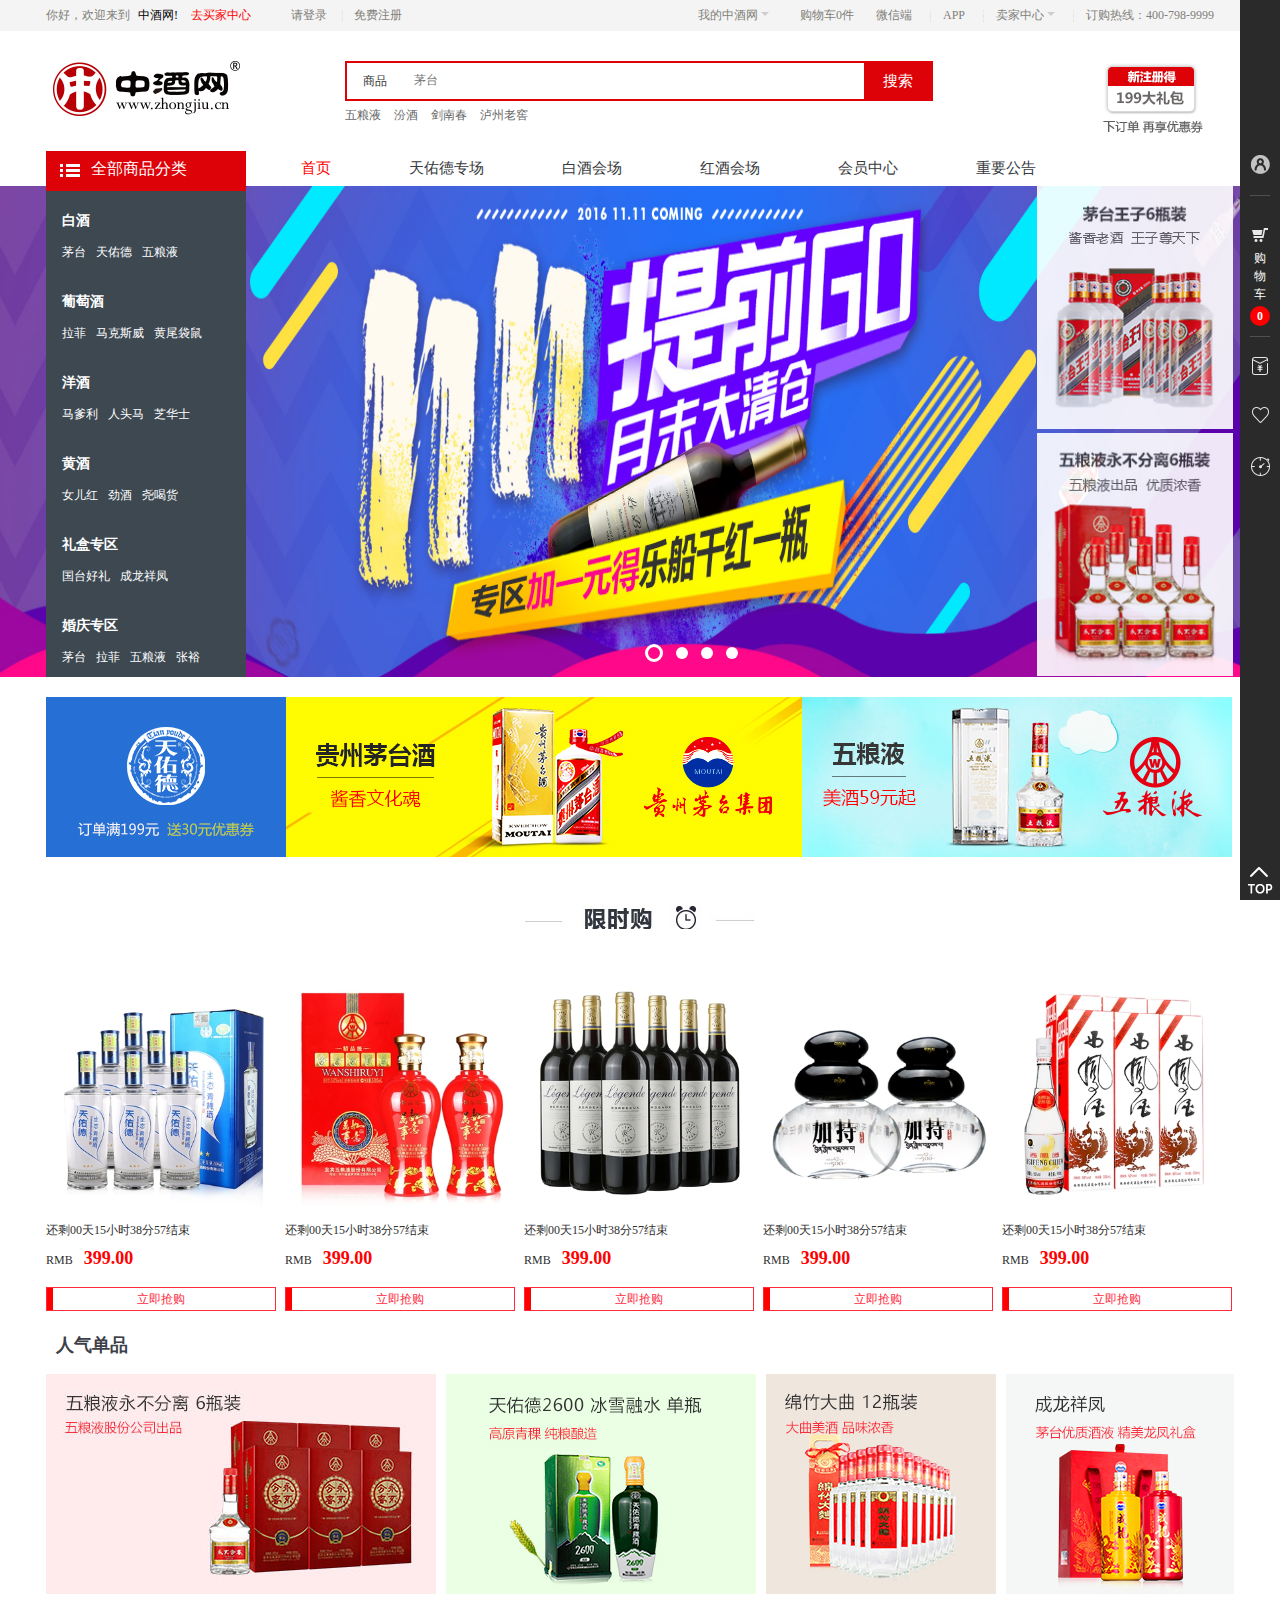
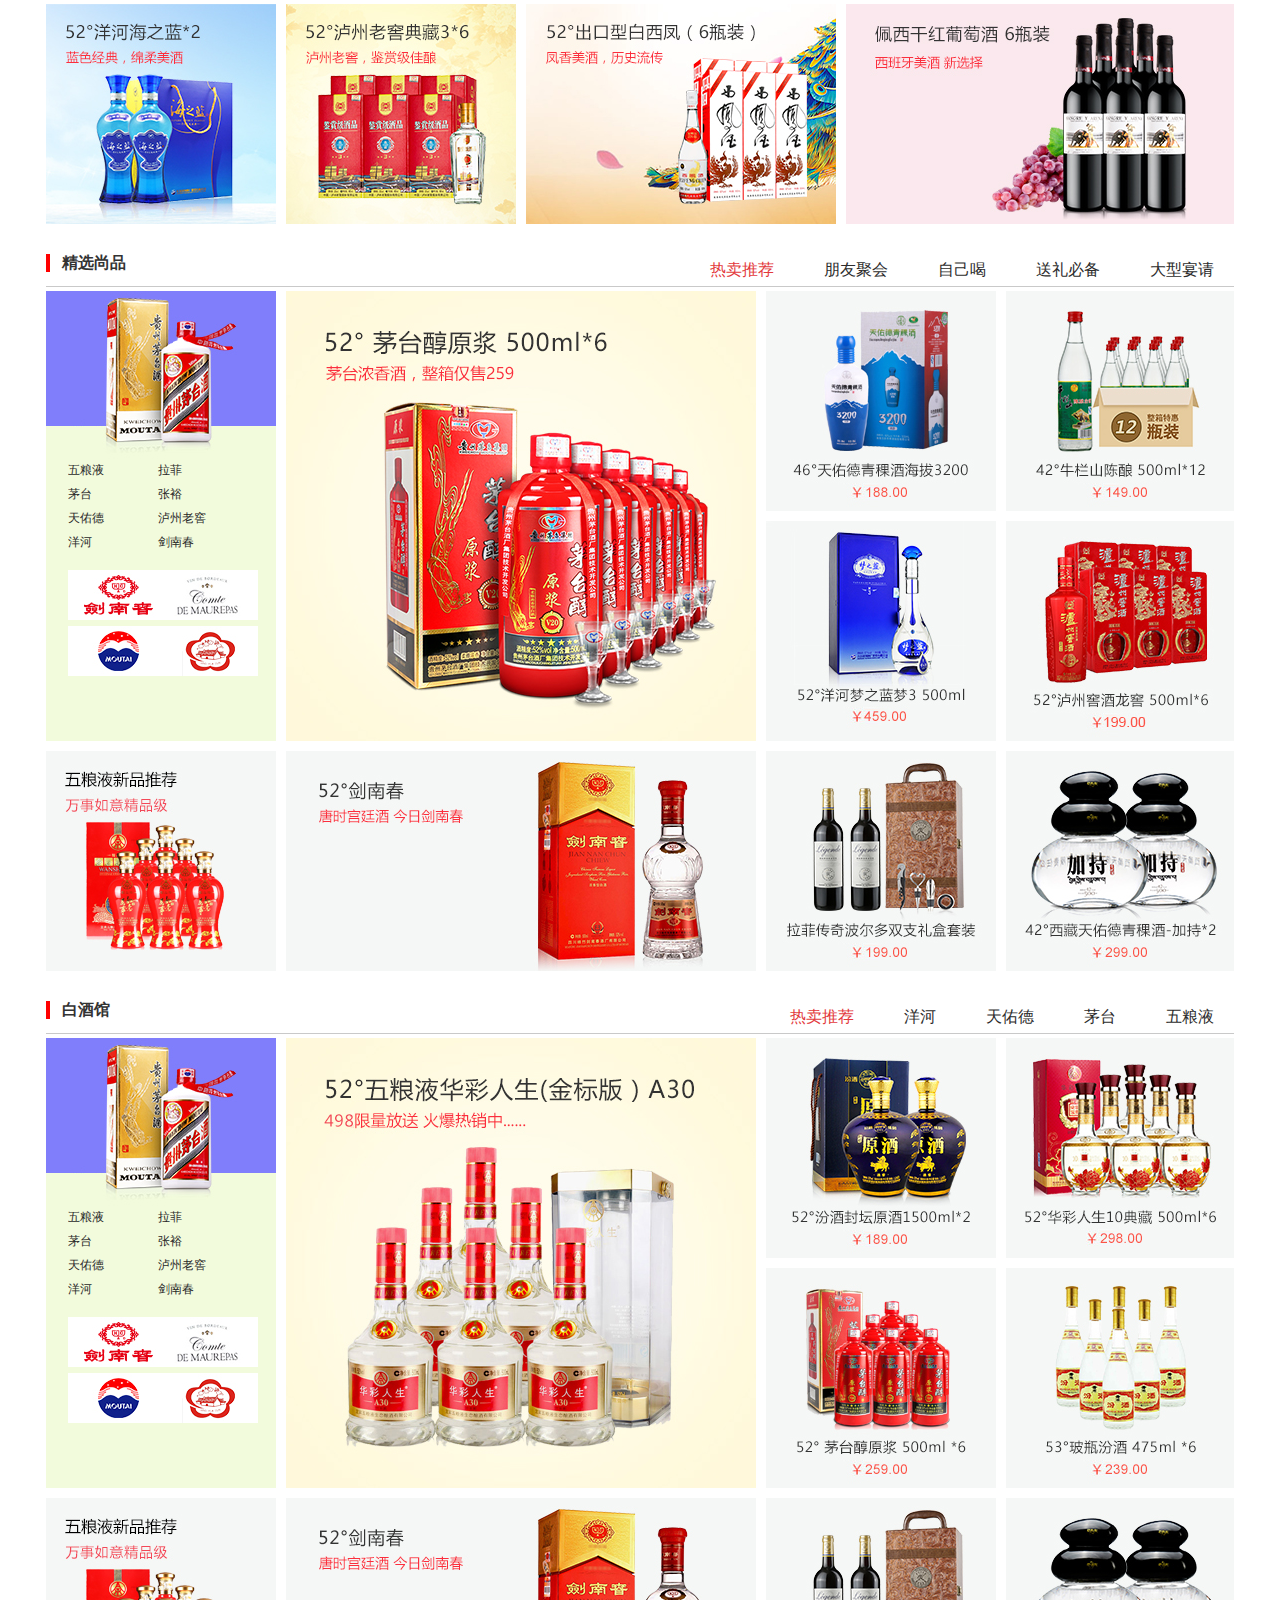
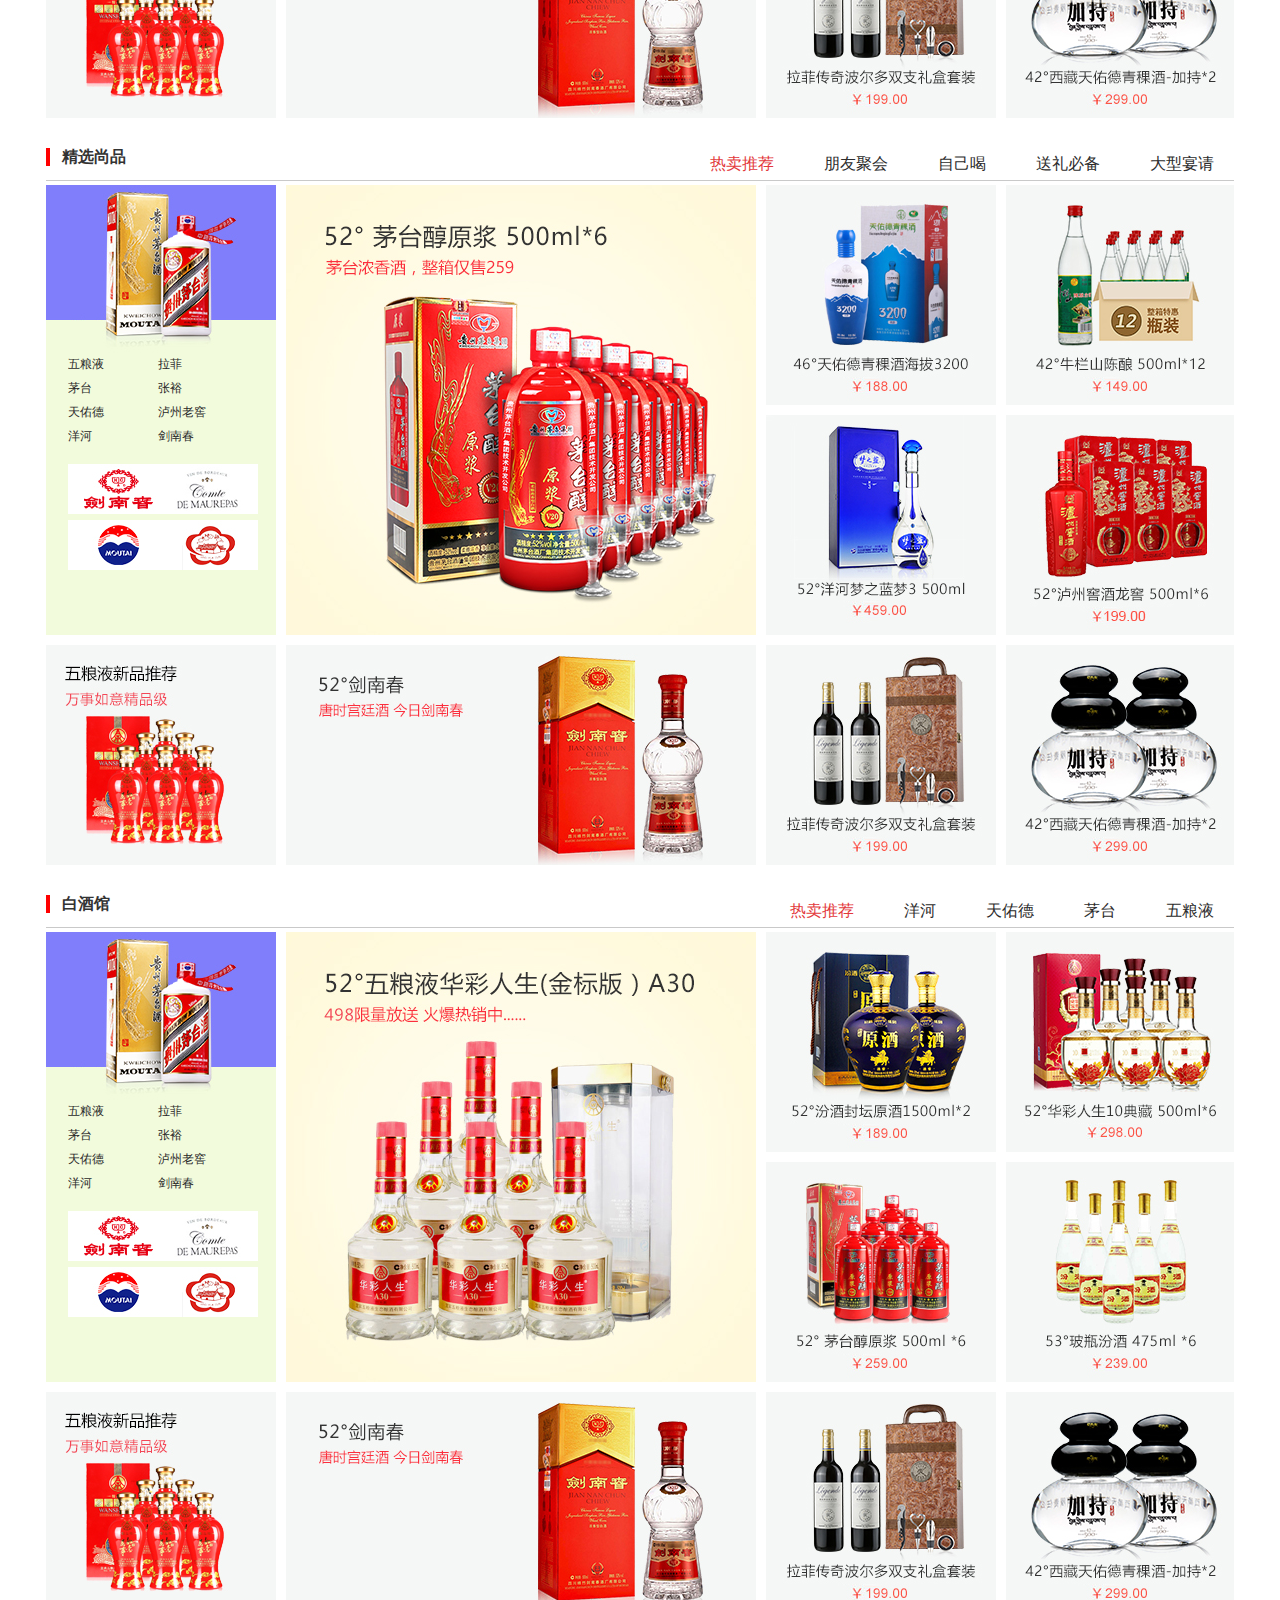
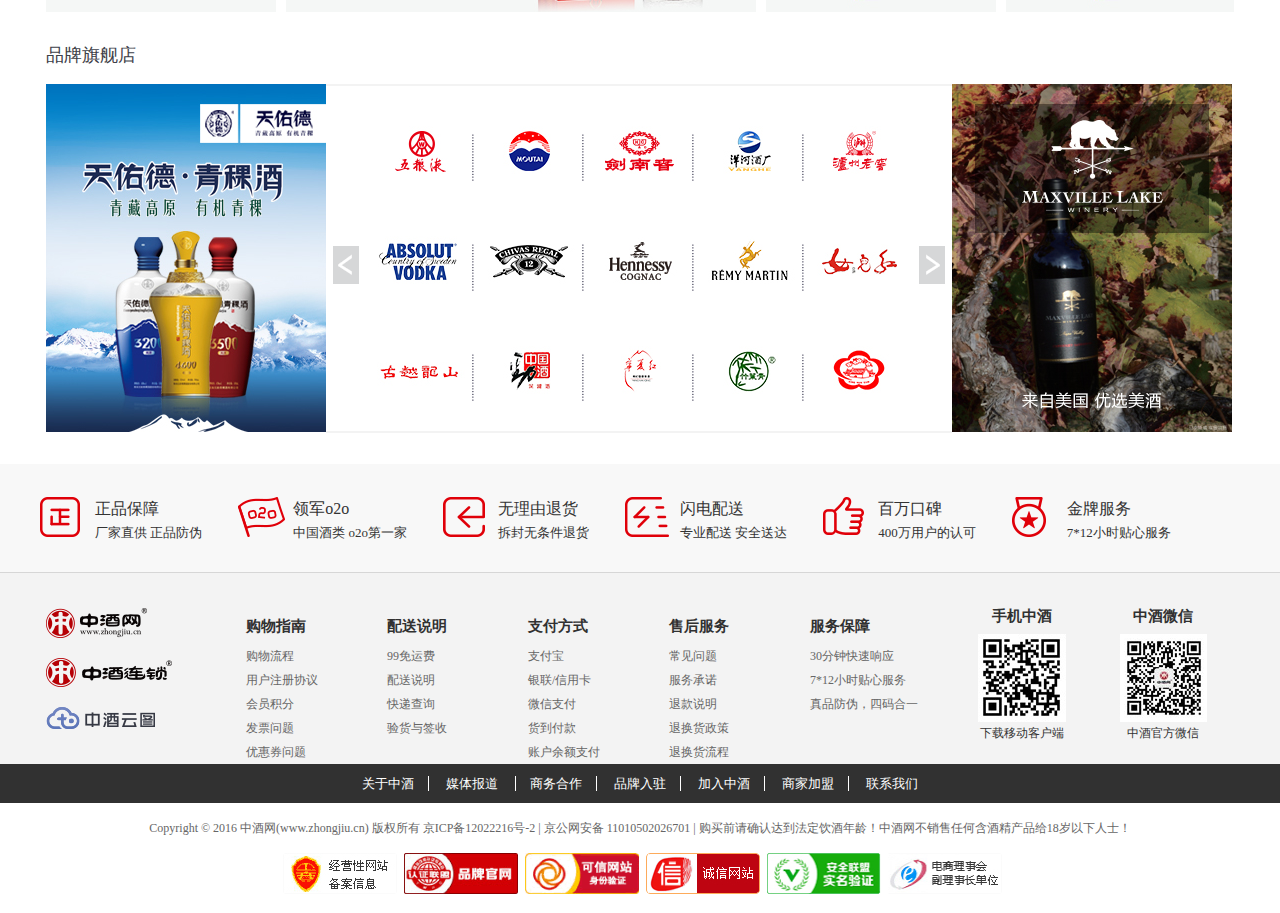
<file: index.html>
<!DOCTYPE html>
<html>

	<head>
		<meta charset="UTF-8">
		<title></title>
		<link rel="stylesheet" href="css/style.css" type="text/css">
		<link rel="stylesheet" type="text/css" href="css/common.css" />
		<script src="js/jquery-1.12.4.js" type="text/javascript" charset="utf-8"></script>
		<script src="js/js1.js" type="text/javascript" charset="utf-8"></script>
		<script src="js/doCookie.js" type="text/javascript" charset="utf-8"></script>
	</head>

	<body>
		<div class="top">
			<div class="warp c1">
				<span class="top-link">
                你好，欢迎来到
                <em>中酒网!</em>
                <a href="javascript:;">去买家中心</a>
            </span>
				<ul class="login-regin">
					<li class="l-line">
						<a href="denglu.html">请登录</a>
					</li>
					<li>
						<a href="zhuce.html">免费注册</a>
					</li>
				</ul>
				<ul class="quick-list">
					<li class="sitemap dropdown">
						<a href="javascript:;">我的中酒网<em></em></a>
						<ul>
							<li>
								<a href="javascript:;">已买到的商品</a>
							</li>
							<li>
								<a href="javascript:;">我关注的商品</a>
							</li>
							<li>
								<a href="javascript:;">我关注的店铺</a>
							</li>
						</ul>
					</li>
					<li>
						<a href="gouwuche.html">购物车<span>0</span>件</a>
					</li>
					<li class="moblie-qrcode dropdown">
						<a href="javascript:;">微信端</a>
						<ul class="erweima">
							<li><img src="images/wx.jpg" /></li>
						</ul>
					</li>
					<li class="app-qrcode dropdown">
						<a href="javascript:;">APP</a>
						<ul class="erweima">
							<li><img src="images/mob.jpg" /></li>
						</ul>
					</li>
					<li class="service dropdown">
						<a href="javascript:;">卖家中心<em></em></a>
						<ul>
							<li>
								<a href="javascript:;">商家入驻</a>
							</li>
							<li>
								<a href="javascript:;">已卖出商品</a>
							</li>
							<li>
								<a href="javascript:;">发布商品</a>
							</li>
							<li>
								<a href="javascript:;">管理商品</a>
							</li>
						</ul>
					</li>
					<li class="service dropdown">
						<a href="javascript:;">订购热线：400-798-9999</a>
					</li>
				</ul>
			</div>
		</div>
		<div class="header">
			<div class="search-bar c1">
				<div class="logo">
					<a href="javascript:;"><img src="images/logo.png" /></a>
				</div>
				<div class="search">
					<div class="search-form">
						<label for="searchBox">商品</label>
						<input type="text" id="searchBox" class="txt" placeholder="茅台" />
						<input type="button" id="searchBtn" class="btn" value="搜索" />
					</div>
					<div class="search-hot">
						<a href="javascript:;">五粮液</a>
						<a href="javascript:;">汾酒</a>
						<a href="javascript:;">剑南春</a>
						<a href="javascript:;">泸州老窖</a>
					</div>
				</div>
				<div class="head-ad">
					<a href="javascript:;"><img src="images/head-ad.png" /></a>
				</div>
			</div>
		</div>
		<div class="nav">
			<div class="nav-center">
				<div class="categorys">
					<div class="cate">
						<a href="javascript:;">全部商品分类</a>
					</div>
				</div>
				<ul class="nav-list">
					<li class="active">
						<a href="index.html">首页</a>
					</li>
					<li>
						<a href="list.html">天佑德专场</a>
					</li>
					<li>
						<a href="list.html">白酒会场</a>
					</li>
					<li>
						<a href="list.html">红酒会场</a>
					</li>
					<li>
						<a href="list.html">会员中心</a>
					</li>
					<li>
						<a href="list.html">重要公告</a>
					</li>
				</ul>
			</div>
		</div>
		<div class="banner">
			<div class="banner-center">
				<div class="banner-pic">
					<a class="active" href="detail.html"><img src="images/banner01.jpg" /></a>
					<a href="detail.html"><img src="images/banner02.jpg" /></a>
					<a href="detail.html"><img src="images/banner03.jpg" /></a>
					<a href="detail.html"><img src="images/banner04.jpg" /></a>
				</div>
				<div class="slide-control">
					<span class="cur">1</span>
					<span>2</span>
					<span>3</span>
					<span>4</span>
				</div>
				<div class="small-banner">
					<a class="active" href="detail.html"><img src="images/b-pic01.jpg" /></a>
					<a href="detail.html"><img src="images/b-pic02.jpg" /></a>
				</div>
			</div>
		</div>
		<div class="content">
			<div class="live-show">
				<ul class="c1">
					<li>
						<a href="javascript:;"><img src="images/live-pic01.jpg" alt="" /></a>
					</li>
					<li>
						<a href="javascript:;"><img src="images/live-pic02.jpg" alt="" /></a>
					</li>
					<li>
						<a href="javascript:;"><img src="images/live-pic03.jpg" alt="" /></a>
					</li>
				</ul>
			</div>
			<div class="limited-buy">
				<h2><span><img src="images/limit-pic02.jpg"/></span></h2>
				<ul class="c1">
					<li>
						<a class="limi-img" href="javascript:;"><img src="images/limit-pic01.jpg" /></a>
						<span class="old-p">还剩00天15小时38分57结束</span>
						<span class="now-p">RMB <b>399.00</b></span>
						<a class="buy-it-now" href="javascript:;">立即抢购<b></b></a>
					</li>
					<li>
						<a class="limi-img" href="javascript:;"><img src="images/limit-pic03.jpg" /></a>
						<span class="old-p">还剩00天15小时38分57结束</span>
						<span class="now-p">RMB <b>399.00</b></span>
						<a class="buy-it-now" href="javascript:;">立即抢购<b></b></a>
					</li>
					<li>
						<a class="limi-img" href="javascript:;"><img src="images/limit-pic04.jpg" /></a>
						<span class="old-p">还剩00天15小时38分57结束</span>
						<span class="now-p">RMB <b>399.00</b></span>
						<a class="buy-it-now" href="javascript:;">立即抢购<b></b></a>
					</li>
					<li>
						<a class="limi-img" href="javascript:;"><img src="images/limit-pic05.jpg" /></a>
						<span class="old-p">还剩00天15小时38分57结束</span>
						<span class="now-p">RMB <b>399.00</b></span>
						<a class="buy-it-now" href="javascript:;">立即抢购<b></b></a>
					</li>
					<li>
						<a class="limi-img" href="javascript:;"><img src="images/limit-pic06.jpg" /></a>
						<span class="old-p">还剩00天15小时38分57结束</span>
						<span class="now-p">RMB <b>399.00</b></span>
						<a class="buy-it-now" href="javascript:;">立即抢购<b></b></a>
					</li>
				</ul>
			</div>
			<div class="content_recont">
				<h3>人气单品</h3>
				<ul>
					<li>
						<a href="javascript:;"><img src="images/recont01.jpg" /></a>
					</li>
					<li>
						<a href="javascript:;"><img src="images/recont02.jpg" /></a>
					</li>
					<li>
						<a href="javascript:;"><img src="images/recont03.jpg" /></a>
					</li>
					<li>
						<a href="javascript:;"><img src="images/recont04.jpg" /></a>
					</li>
					<li>
						<a href="javascript:;"><img src="images/recont05.jpg" /></a>
					</li>
					<li>
						<a href="javascript:;"><img src="images/recont06.jpg" /></a>
					</li>
					<li>
						<a href="javascript:;"><img src="images/recont07.jpg" /></a>
					</li>
					<li>
						<a href="javascript:;"><img src="images/recont08.jpg" /></a>
					</li>
				</ul>
			</div>
			<div class="floors">
			</div>
			<div class="brandshop">
				<h3>品牌旗舰店</h3>
				<div class="BD-content">
					<div class="BD-left">
						<a href="javascript:;"><img src="images/BD01.jpg" /></a>
					</div>
					<div class="BD-mid">
						<div class="BD-wrap">
							<div class="list">
								<ul class="c1">
									<li>
										<a href="javascript:;"><img src="images/logo_01.jpg" /></a>
									</li>
									<li>
										<a href="javascript:;"><img src="images/logo_02.jpg" /></a>
									</li>
									<li>
										<a href="javascript:;"><img src="images/logo_03.jpg" /></a>
									</li>
									<li>
										<a href="javascript:;"><img src="images/logo_04.jpg" /></a>
									</li>
									<li>
										<a href="javascript:;"><img src="images/logo_05.jpg" /></a>
									</li>
									<li>
										<a href="javascript:;"><img src="images/logo_06.jpg" /></a>
									</li>
									<li>
										<a href="javascript:;"><img src="images/logo_07.jpg" /></a>
									</li>
									<li>
										<a href="javascript:;"><img src="images/logo_08.jpg" /></a>
									</li>
									<li>
										<a href="javascript:;"><img src="images/logo_09.jpg" /></a>
									</li>
									<li>
										<a href="javascript:;"><img src="images/logo_010.jpg" /></a>
									</li>
									<li>
										<a href="javascript:;"><img src="images/logo_011.jpg" /></a>
									</li>
									<li>
										<a href="javascript:;"><img src="images/logo_012.jpg" /></a>
									</li>
									<li>
										<a href="javascript:;"><img src="images/logo_013.jpg" /></a>
									</li>
									<li>
										<a href="javascript:;"><img src="images/logo_014.jpg" /></a>
									</li>
									<li>
										<a href="javascript:;"><img src="images/logo_015.jpg" /></a>
									</li>
								</ul>
								<ul class="c1">
									<li>
										<a href="javascript:;"><img src="images/logo_11.jpg" /></a>
									</li>
									<li>
										<a href="javascript:;"><img src="images/logo_12.jpg" /></a>
									</li>
									<li>
										<a href="javascript:;"><img src="images/logo_13.jpg" /></a>
									</li>
									<li>
										<a href="javascript:;"><img src="images/logo_14.jpg" /></a>
									</li>
									<li>
										<a href="javascript:;"><img src="images/logo_15.jpg" /></a>
									</li>
									<li>
										<a href="javascript:;"><img src="images/logo_16.jpg" /></a>
									</li>
									<li>
										<a href="javascript:;"><img src="images/logo_17.jpg" /></a>
									</li>
									<li>
										<a href="javascript:;"><img src="images/logo_18.jpg" /></a>
									</li>
									<li>
										<a href="javascript:;"><img src="images/logo_19.jpg" /></a>
									</li>
									<li>
										<a href="javascript:;"><img src="images/logo_110.jpg" /></a>
									</li>
									<li>
										<a href="javascript:;"><img src="images/logo_111.jpg" /></a>
									</li>
									<li>
										<a href="javascript:;"><img src="images/logo_112.jpg" /></a>
									</li>
									<li>
										<a href="javascript:;"><img src="images/logo_113.jpg" /></a>
									</li>
									<li>
										<a href="javascript:;"><img src="images/logo_114.jpg" /></a>
									</li>
									<li>
										<a href="javascript:;"><img src="images/logo_115.jpg" /></a>
									</li>
								</ul>
							</div>
						</div>
						<span class="bd-prev"></span>
						<span class="bd-next"></span>
					</div>
					<div class="BD right">
						<a href="javascript:;"><img src="images/BD02.jpg" /></a>
					</div>
				</div>
			</div>
		</div>
		<!--
        	作者：846399942@qq.com
        	时间：2016-10-30
        	描述：content
        -->
		<div class="footer">
			<div class="ensure">
				<div class="wrap1190">
					<dl class="f1">
						<dt class="zhengpin"></dt>
						<dd class="fr">
							<h4>正品保障</h4>
							<p>厂家直供 正品防伪</p>
						</dd>
					</dl>
					<dl class="f1">
						<dt class="lingjun"></dt>
						<dd class="fr">
							<h4>领军o2o</h4>
							<p>中国酒类 o2o第一家</p>
						</dd>
					</dl>
					<dl class="f1">
						<dt class="tuihuo"></dt>
						<dd class="fr">
							<h4>无理由退货</h4>
							<p>拆封无条件退货</p>
						</dd>
					</dl>
					<dl class="f1">
						<dt class="peisong"></dt>
						<dd class="fr">
							<h4>闪电配送</h4>
							<p>专业配送 安全送达</p>
						</dd>
					</dl>
					<dl class="f1">
						<dt class="koubei"></dt>
						<dd class="fr">
							<h4>百万口碑</h4>
							<p>400万用户的认可</p>
						</dd>
					</dl>
					<dl class="f1">
						<dt class="fuwu"></dt>
						<dd class="fr">
							<h4>金牌服务</h4>
							<p>7*12小时贴心服务</p>
						</dd>
					</dl>
				</div>
			</div>
			<div class="fservice">
				<div class="wrap1190 c1">
					<ul>
						<li>
							<a href="javascript:;"><img src="images/zj1.png" /></a>
						</li>
						<li>
							<a href="javascript:;"><img src="images/zj2.png" /></a>
						</li>
						<li>
							<a href="javascript:;"><img src="images/zj3.png" /></a>
						</li>
					</ul>
					<dl>
						<dt>购物指南</dt>
						<dd>
							<a href="javascript:;">购物流程</a>
						</dd>
						<dd>
							<a href="javascript:;">用户注册协议</a>
						</dd>
						<dd>
							<a href="javascript:;">会员积分</a>
						</dd>
						<dd>
							<a href="javascript:;">发票问题</a>
						</dd>
						<dd>
							<a href="javascript:;">优惠券问题</a>
						</dd>
					</dl>
					<dl>
						<dt>配送说明</dt>
						<dd>
							<a href="javascript:;">99免运费</a>
						</dd>
						<dd>
							<a href="javascript:;">配送说明</a>
						</dd>
						<dd>
							<a href="javascript:;">快递查询</a>
						</dd>
						<dd>
							<a href="javascript:;">验货与签收</a>
						</dd>
					</dl>
					<dl>
						<dt>支付方式</dt>
						<dd>
							<a href="javascript:;">支付宝</a>
						</dd>
						<dd>
							<a href="javascript:;">银联/信用卡</a>
						</dd>
						<dd>
							<a href="javascript:;">微信支付</a>
						</dd>
						<dd>
							<a href="javascript:;">货到付款</a>
						</dd>
						<dd>
							<a href="javascript:;">账户余额支付</a>
						</dd>
					</dl>
					<dl>
						<dt>售后服务</dt>
						<dd>
							<a href="javascript:;">常见问题</a>
						</dd>
						<dd>
							<a href="javascript:;">服务承诺</a>
						</dd>
						<dd>
							<a href="javascript:;">退款说明</a>
						</dd>
						<dd>
							<a href="javascript:;">退换货政策</a>
						</dd>
						<dd>
							<a href="javascript:;">退换货流程</a>
						</dd>
					</dl>
					<dl>
						<dt>服务保障</dt>
						<dd>
							<a href="javascript:;">30分钟快速响应</a>
						</dd>
						<dd>
							<a href="javascript:;">7*12小时贴心服务</a>
						</dd>
						<dd>
							<a href="javascript:;">真品防伪，四码合一</a>
						</dd>
					</dl>
					<dl class="weixin">
						<dt>手机中酒</dt>
						<dd>下载移动客户端</dd>
					</dl>
					<dl class="web">
						<dt>中酒微信</dt>
						<dd>中酒官方微信</dd>
					</dl>
				</div>
			</div>
			<div class="link">
				<a href="javascript">关于中酒</a>
				<a href="javascript">媒体报道 </a>
				<a href="javascript">商务合作</a>
				<a href="javascript">品牌入驻</a>
				<a href="javascript">加入中酒</a>
				<a href="javascript">商家加盟</a>
				<a href="javascript">联系我们</a>
			</div>
			<div class="copyright">
				<p>Copyright © 2016 中酒网(www.zhongjiu.cn) 版权所有 京ICP备12022216号-2 | 京公网安备 11010502026701 | 购买前请确认达到法定饮酒年龄！中酒网不销售任何含酒精产品给18岁以下人士！</p>
				<div class="beian">
					<a href="javascript"><img src="images/beian01.png" /></a>
					<a href="javascript"><img src="images/beian02.jpg" /></a>
					<a href="javascript"><img src="images/beian03.png" /></a>
					<a href="javascript"><img src="images/beian04.png" /></a>
					<a href="javascript"><img src="images/beian05.png" /></a>
					<a href="javascript"><img src="images/beian06.png" /></a>
				</div>
			</div>
		</div>
		<!--右边定位-->
		<div class="slide-right">
			<ul class="menu-top">
				<li class="user">
					<i></i>
					<span>个人中心</span>
				</li>
				<s></s>
				<li class="right-cart">
					<i></i>
					<p><a href="gouwuche.html">购物车</a></p>
					<b>0</b>
				</li>
				<s></s>
				<li class="right-asset">
					<i></i>
					<span>资产中心</span>
				</li>
				<li class="right-goods">
					<i></i>
					<span>关注商品</span>
				</li>
				<li class="right-history">
					<i></i>
					<span>浏览历史</span>
				</li>
			</ul>
			<ul class="menu-bot">
				<li>
					<i></i>
					<span>返回顶部</span>
				</li>
			</ul>
		</div>
		<!--楼层定位-->
		<div class="floor-nav">
			<ul>
				<li class="active">
					<a>
						<em>1F</em>
						<span>精选</span>
					</a>
				</li>
				<li>
					<a>
						<em>2F</em>
						<span>白酒</span>
					</a>
				</li>
				<li>
					<a>
						<em>3F</em>
						<span>红酒</span>
					</a>
				</li>
				<li>
					<a>
						<em>4F</em>
						<span>洋酒</span>
					</a>
				</li>
			</ul>
		</div>

	</body>

</html>
</file>
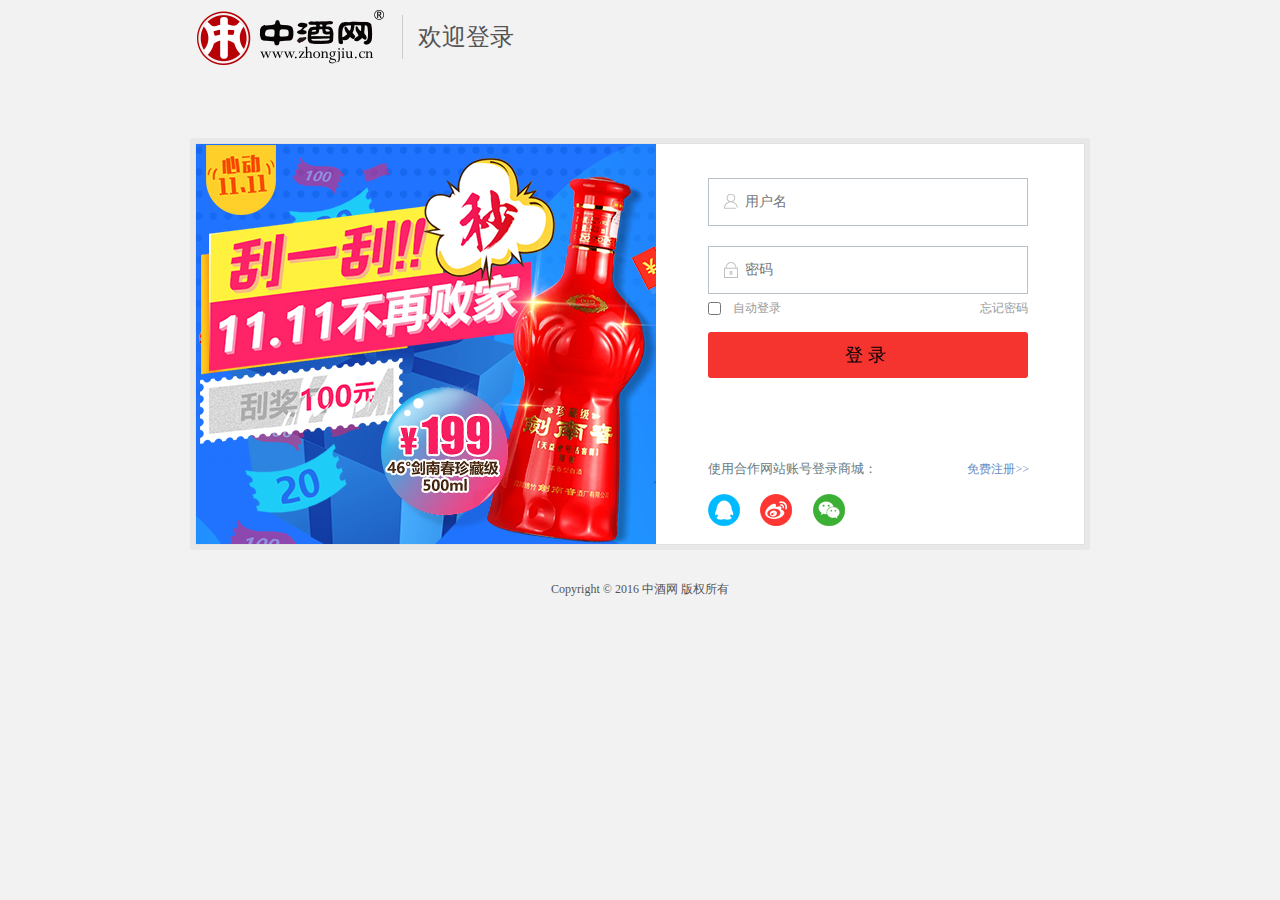
<file: denglu.html>
<!DOCTYPE html>
<html>
	<head>
		<meta charset="UTF-8">
		<title></title>
		<link rel="stylesheet" type="text/css" href="css/denglu.css"/>
		<script src="js/jquery-1.12.4.js" type="text/javascript" charset="utf-8"></script>
		<script src="js/denglu.js" type="text/javascript" charset="utf-8"></script>
		<script src="js/doCookie.js" type="text/javascript" charset="utf-8"></script>
	</head>
	<body>
		<div class="w">
			<div class="logo">
				<a href="javascript:;"><img src="images/logo.png"/></a>
				<b>欢迎登录</b>
			</div>
		</div>
		<div class="w1">
			<div class="mc">
				<div class="entry-bg">
					<img src="images/pcloginpic.png.jpg"/>
				</div>
				<div class="form">
					<div class="fore1">
						<div class="text-area">
							<div class="name-ico"></div>
							<input type="text" class="txt" placeholder="用户名" />
						</div>
					</div>
					<div class="fore2">
						<div class="text-area">
							<div class="name-ico"></div>
							<input type="password" class="txt" placeholder="密码" />
						</div>
					</div>
					<div class="errors">用户名或密码输入有误</div>
					<div class="fore3">
						<label class="mar">
							<input type="checkbox" class="checkbox"/>
							自动登录
						</label>
						<p><a href="javascript:;">忘记密码</a></p>
					</div>
					<div class="fore4">
						<input type="button" class="btn-entry" value="登录" />
					</div>
					<div class="coagent">
						<label class="ftx24">
							使用合作网站账号登录商城：<br />
							<span>
								<a href="javascript:;"><img src="images/qq2.png"/></a>
							</span>
							<span>
								<a href="javascript:;"><img src="images/weibo2.png"/></a>
							</span>
							<span>
								<a href="javascript:;"><img src="images/weixin2.png"/></a>
							</span>
						</label>
						<div class="free-regist">
							<a href="javascript:;">免费注册>></a>
						</div>
					</div>
				</div>
			</div>
		</div>
		<div class="footer">
			<p>Copyright © 2016   中酒网 版权所有</p>
		</div>
	</body>
</html>
</file>
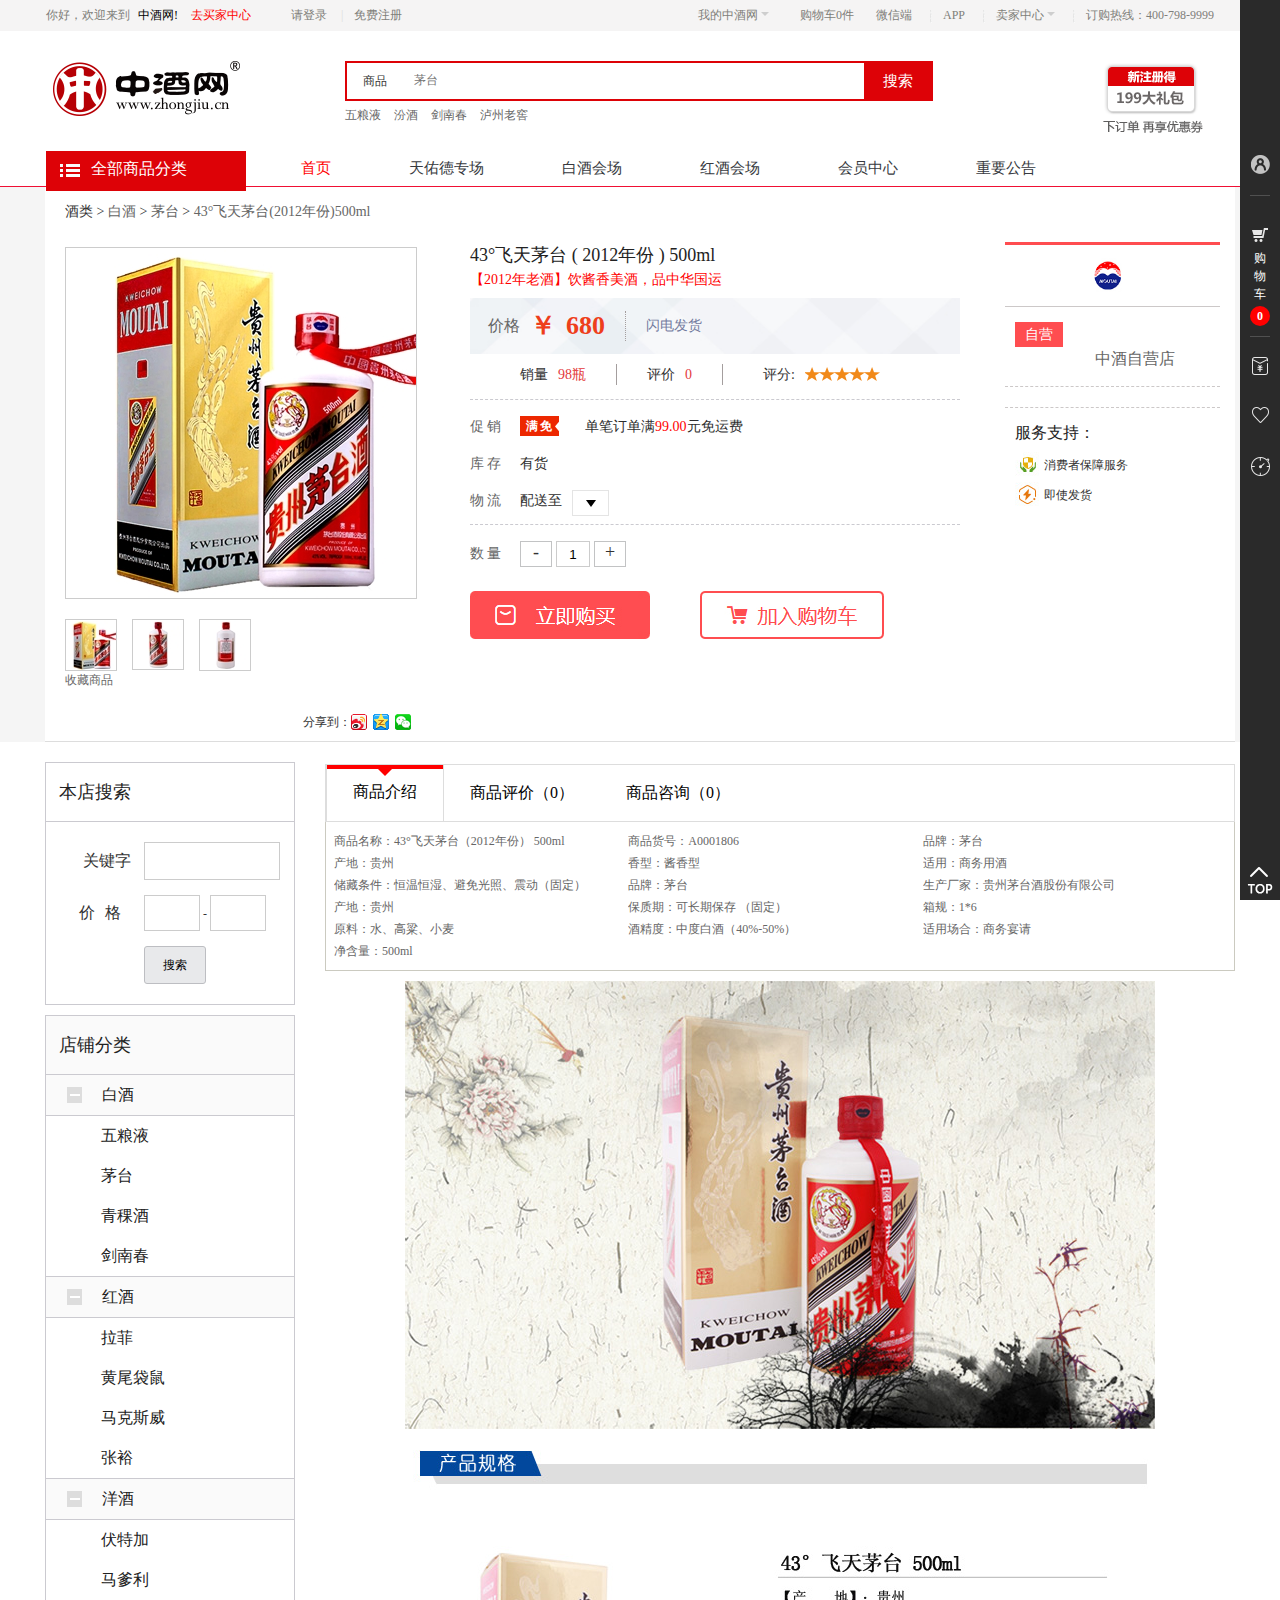
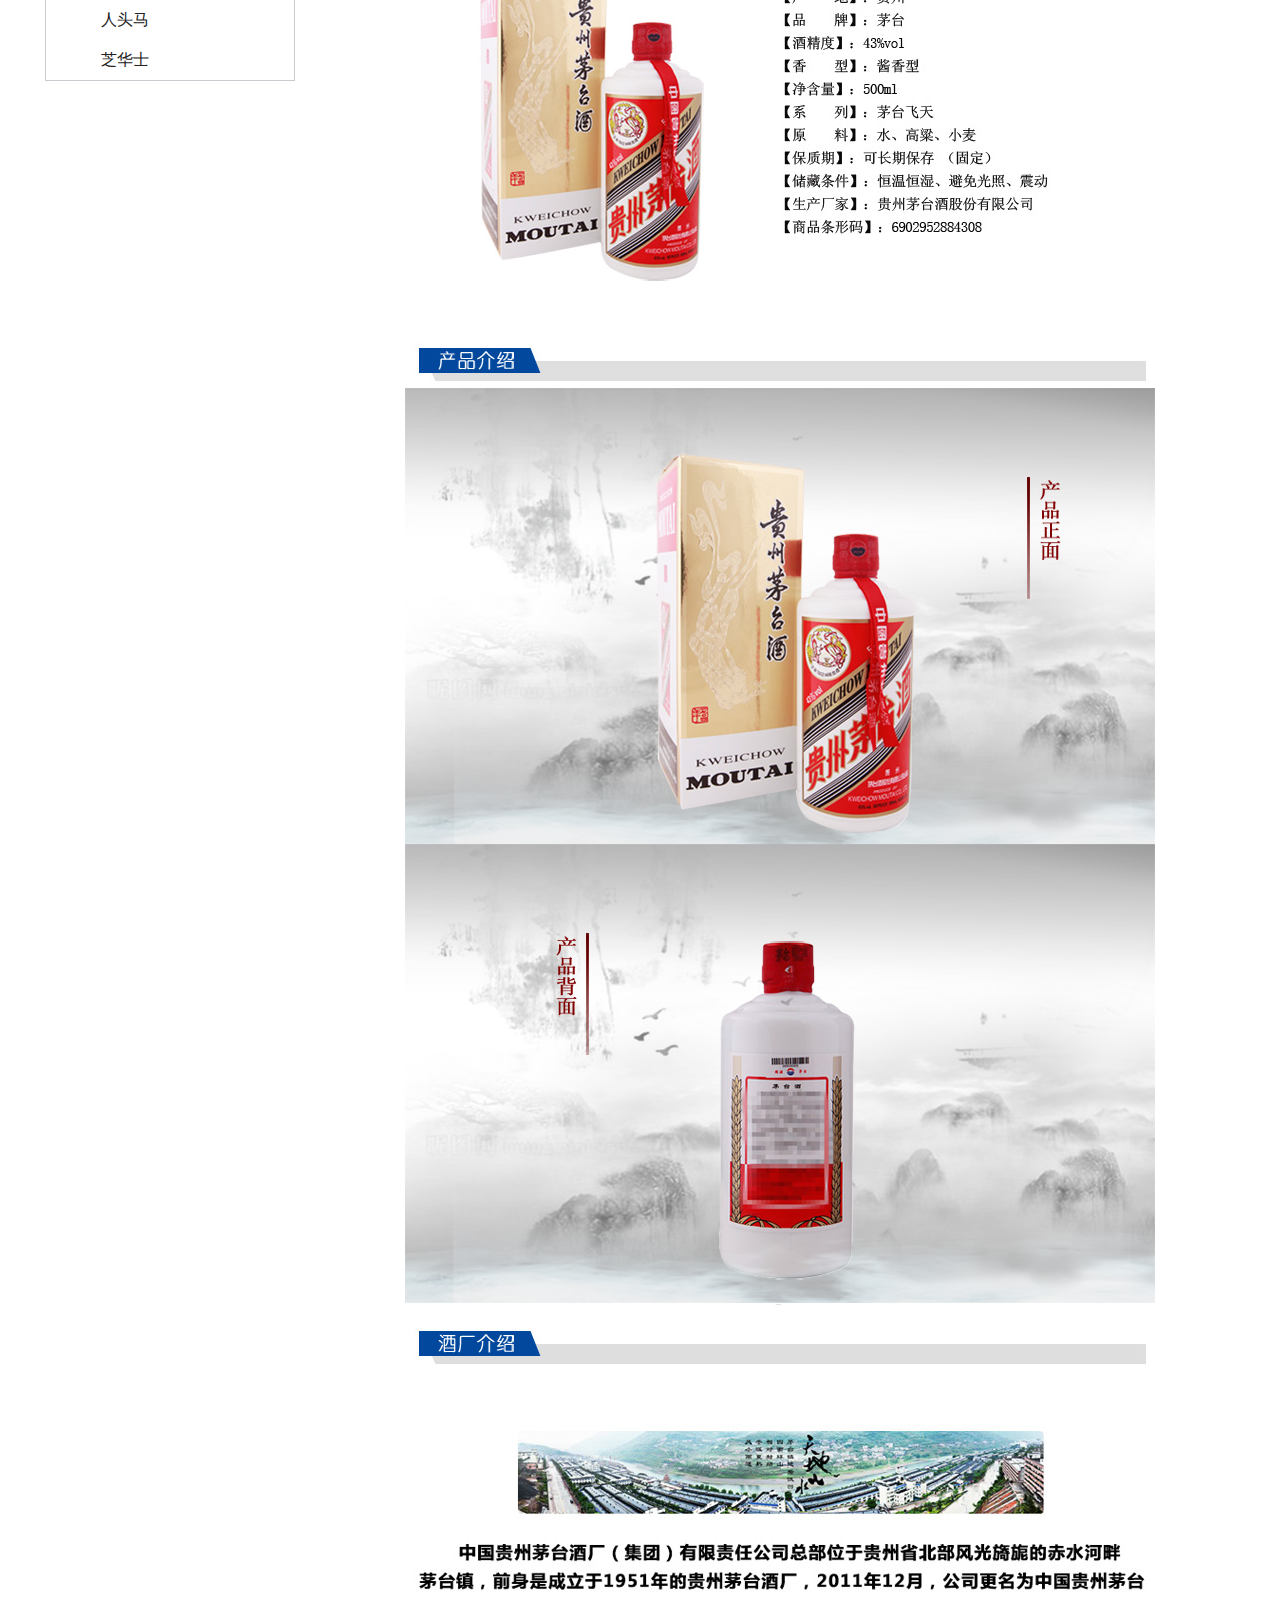
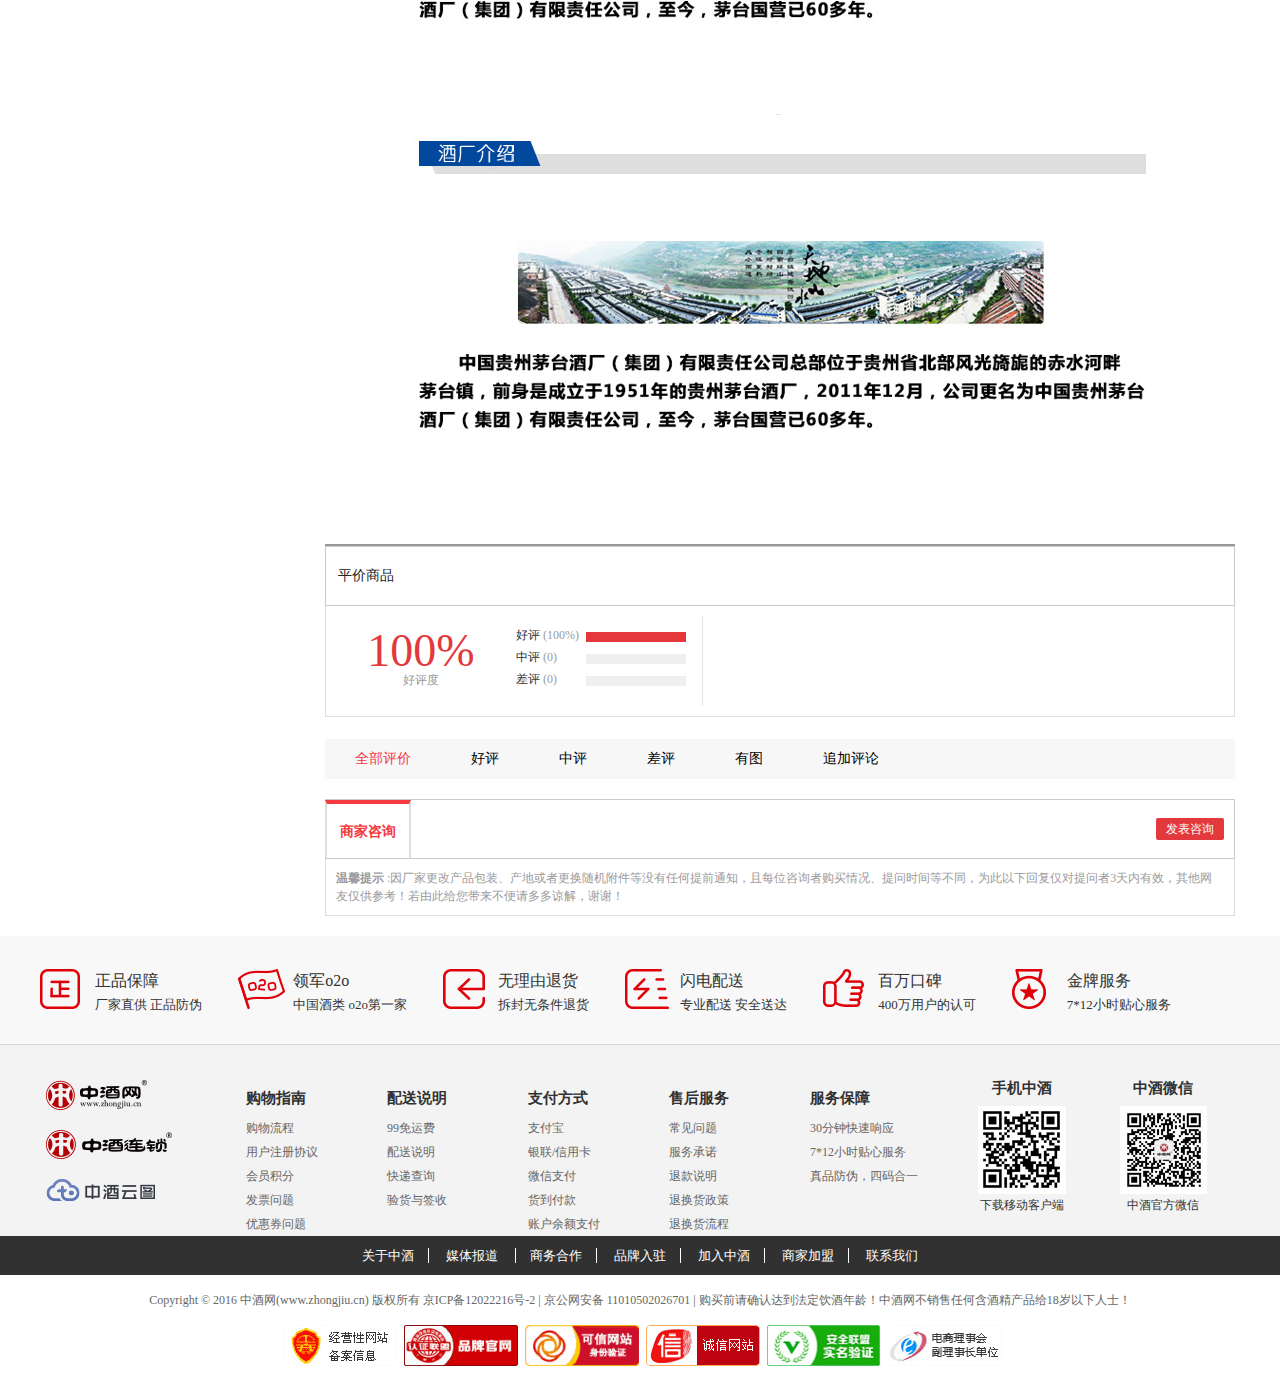
<file: detail.html>
<!DOCTYPE html>
<html>
	<head>
		<meta charset="UTF-8">
		<title></title>
		<link rel="stylesheet" type="text/css" href="css/detail.css"/>
		<link rel="stylesheet" type="text/css" href="css/common.css"/>
		<script src="js/jquery-1.12.4.js" type="text/javascript" charset="utf-8"></script>
		<script src="js/detail.js" type="text/javascript" charset="utf-8"></script>
		<script src="js/doCookie.js" type="text/javascript" charset="utf-8"></script>
	</head>
	<body>
		<div class="tops"></div>
		<div class="headers"></div>
		<div class="navs"></div>
		<div class="main">
			<div class="details">
				<div class="catePath">
					<ul>
						<li class="hot"><a href="javascript:;">酒类</a>&nbsp>&nbsp</li>
						<li> <a href="javascript:;">白酒</a>&nbsp>&nbsp</li>
						<li> <a href="javascript:;">茅台</a>&nbsp>&nbsp</li>
						<li> <a href="javascript:;">43°飞天茅台(2012年份)500ml</a></li>
					</ul>
				</div>
				<div class="product">
					<div class="preview">
						<div class="jqzoom">
							<div class="Warp">
								<a href="javascript:;"><img src="images/small00.jpg"/></a>
<!--								<div class="lens"></div>-->
							</div>
							<!--<div class="large"><img src="images/large01.jpg"/></div>-->
						</div>
						<div class="spec-list">
							<ul class="c1">
								<li>
									<a href="javascript:;"><img src="images/detail-wrap02.jpg"/></a>
								</li>
								<li>
									<a href="javascript:;"><img src="images/detail-wrap03.jpg"/></a>
								</li>
								<li>
									<a href="javascript:;"><img src="images/detail-wrap04.jpg"/></a>
								</li>
							</ul>
						</div>
						<div class="attent-good">
							<a href="javascript:;">收藏商品</a>
						</div>
						<div class="btn">
							<span>分享到：</span>
							<a href="javascript:;"><em class="weibo"></em></a>
							<a href="javascript:;"><em class="kongjian"></em></a>
							<a href="javascript:;"><img src="images/wx.png"/></a>
						</div>
					</div>
					<div class="prices c1">
						<div class="name">
							<h1>43°飞天茅台    ( 2012年份    ) 500ml</h1>
							<strong>【2012年老酒】饮酱香美酒，品中华国运</strong>
						</div>
						<div class="summary">
							<ul>
								<li class="s-price c1">
									<span>价格</span>
									<strong><b>￥</b><d>680</d></strong>
									<em>闪电发货</em>
								</li>
								<li class="sb">
									<span class="sb-01">销量<a>98瓶</a></span>
									<span class="sb-01">评价<a>0</a></span>
									<span class="sb-02">评分:<em></em></span>
								</li>
								<li class="s-promotion">
									<i class="T">促销</i>
									<b>满免</b>
									<span>单笔订单满<em>99.00</em>元免运费</span>
								</li>
								<li class="s-service c1">
									<i class="T">库存</i>
									<b>有货</b>
								</li>
								<li class="s-service c1">
									<i class="T">物流</i>
									<b>配送至</b>
									<a href="javascript:;">
										<span></span>
									</a>
								</li>
								<li class="choose-amount c1">
									<i class="T">数量</i>
									<span>
										<a class="btn-reduce">-</a>
										<input type="text" value="1" />
										<a class="btn-add">+</a>
									</span>
								</li>
								<li class="btns c1">
									<a class="btn-buy" href="javascript:;"></a>
									<a class="btn-append" href="javascript:;">
									</a>
								</li>
							</ul>
						</div>
					</div>
					<div class="bar-pop">
						<div class="seller">
							<a href="javascript:;"><img src="images/logo_323.jpg"/></a>
						</div>
						<div class="name c1">
							<span>自营</span>
							<a href="javascript:;">中酒自营店</a>
						</div>
						<dl>
							<dt>服务支持：</dt>
							<dd>
								<img src="images/Security.jpg" />
								消费者保障服务
							</dd>
							<dd>
								<img src="images/TimelyDelivery.jpg" />
								即使发货
							</dd>
						</dl>
					</div>
				</div>
			</div>
		</div>
		<div class="introduce c1">
			<div class="i-left">
				<dl class="sp-search">
					<dt>本店搜索</dt>
					<dd class="form-item1">
						<span>关键字</span>
						<input type="text" />
					</dd>
					<dd class="form-item2">
						<span>价格</span>
						<em>
							<input type="text" />
							-
							<input type="text" />
						</em>
					</dd>
					<dd class="form-item3">
						<a href="javascript:;">搜索</a>
					</dd>
				</dl>
				<div class="sp-category">
					<h2>店铺分类</h2>
					<dl>
						<dt><a href="javascript:;"><em></em>白酒</a></dt>
						<dd><a href="javascript:;">五粮液</a></dd>
						<dd><a href="javascript:;">茅台</a></dd>
						<dd><a href="javascript:;">青稞酒</a></dd>
						<dd><a href="javascript:;">剑南春</a></dd>
					</dl>
					<dl>
						<dt><a href="javascript:;"><em></em>红酒</a></dt>
						<dd><a href="javascript:;">拉菲</a></dd>
						<dd><a href="javascript:;">黄尾袋鼠</a></dd>
						<dd><a href="javascript:;">马克斯威</a></dd>
						<dd><a href="javascript:;">张裕</a></dd>
					</dl>
					<dl>
						<dt><a href="javascript:;"><em></em>洋酒</a></dt>
						<dd><a href="javascript:;">伏特加</a></dd>
						<dd><a href="javascript:;">马爹利</a></dd>
						<dd><a href="javascript:;">人头马</a></dd>
						<dd><a href="javascript:;">芝华士</a></dd>
					</dl>
				</div>
			</div>
			<div class="i-right">
				<div class="product-detail">
					<div class="float-navwrap">
						<ul>
							<li class="jieshao active"><a href="javascript:;">商品介绍<b></b></a></li>
							<li class="pingjia"><a href="javascript:;">商品评价（<span>0</span>）<b></b></a></li>
							<li class="zixun"><a href="javascript:;">商品咨询（<span>0</span>）<b></b></a></li>
						</ul>
					</div>
					<div class="product-img">
						<ul class="pro-text c1">
							<li>商品名称：43°飞天茅台（2012年份） 500ml</li>
							<li>商品货号：A0001806</li>
							<li>品牌：茅台</li>
							<li>产地：贵州</li>
							<li>香型：酱香型</li>
							<li>适用：商务用酒</li>
							<li>储藏条件：恒温恒湿、避免光照、震动（固定）</li>
							<li>品牌：茅台</li>
							<li>生产厂家：贵州茅台酒股份有限公司</li>
							<li>产地：贵州</li>
							<li>保质期：可长期保存 （固定）</li>
							<li>箱规：1*6</li>
							<li>原料：水、高粱、小麦</li>
							<li>酒精度：中度白酒（40%-50%）</li>
							<li>适用场合：商务宴请</li>
							<li>净含量：500ml</li>
						</ul>
						<ul class="pro-img">
							<li><img src="images/pro-img01.jpg" alt="" /></li>
							<li><img src="images/pro-img02.jpg" alt="" /></li>
							<li><img src="images/pro-img03.jpg" alt="" /></li>
							<li><img src="images/pro-img04.jpg" alt="" /></li>
							<li><img src="images/pro-img05.jpg" alt="" /></li>
						</ul>
					</div>
				</div>
				<div class="comment">
					<div class="mt">
						<h2>平价商品</h2>
					</div>
					<div class="mc c1">
						<div class="rate">
							<strong>100%</strong><br />
							<span>好评度</span>
						</div>
						<div class="percent">
							<dl class="c1">
								<dt>
									好评
									<span>(100%)</span>
								</dt>
								<dd>
									<p></p>
								</dd>
							</dl>
							<dl class="c1">
								<dt>
									中评
									<span>(0)</span>
								</dt>
								<dd></dd>
							</dl>
							<dl class="c1">
								<dt>
									差评
									<span>(0)</span>
								</dt>
								<dd></dd>
							</dl>
						</div>
					</div>
				</div>
				<div class="comment-list">
					<ul>
						<li class="active"><a href="javascript:;">全部评价</a></li>
						<li><a href="javascript:;">好评</a></li>
						<li><a href="javascript:;">中评</a></li>
						<li><a href="javascript:;">差评</a></li>
						<li><a href="javascript:;">有图</a></li>
						<li><a href="javascript:;">追加评论</a></li>
					</ul>
				</div>
				<div class="consult">
					<div class="mt">
						<h3><a href="javascript:;">商家咨询</a></h3>
						<span><a href="javascript:;">发表咨询</a></span>
					</div>
					<div class="prompt">
						<strong>温馨提示</strong>
						:因厂家更改产品包装、产地或者更换随机附件等没有任何提前通知，且每位咨询者购买情况、提问时间等不同，为此以下回复仅对提问者3天内有效，其他网友仅供参考！若由此给您带来不便请多多谅解，谢谢！ 
					</div>
				</div>
			</div>
		</div>
		<div class="footers"></div>
		<div class="right-slides"></div>
	</body>
</html>
</file>
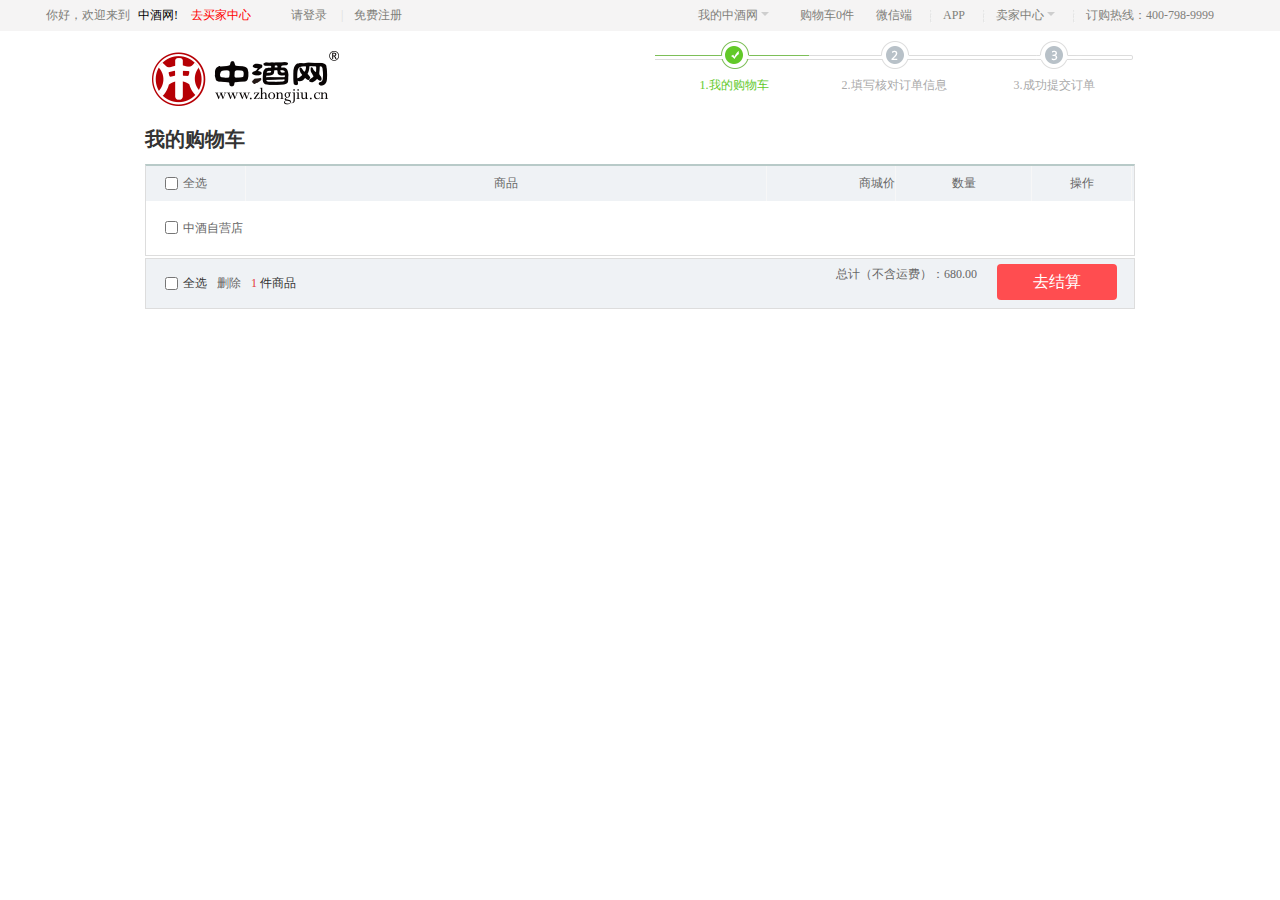
<file: gouwuche.html>
<!DOCTYPE html>
<html>
	<head>
		<meta charset="UTF-8">
		<title></title>
		<link rel="stylesheet" type="text/css" href="css/common.css"/>
		<link rel="stylesheet" type="text/css" href="css/gouwuche.css"/>
		<script src="js/jquery-1.12.4.js" type="text/javascript" charset="utf-8"></script>
		<script src="js/doCookie.js" type="text/javascript" charset="utf-8"></script>
		<script src="js/gouwuche.js" type="text/javascript" charset="utf-8"></script>
	</head>
	<body>
		<div class="tops"></div>
		<div class="w990 c1">
			<h1><a href="javascript:;"><img src="images/logo.png"/></a></h1>
			<ul class="progress">
				<li class="step-1">1.我的购物车</li>
				<li class="step-2">2.填写核对订单信息</li>
				<li class="step-3">3.成功提交订单</li>
			</ul>
		</div>
		<div class="cart">
			<div class="cart-hd">
				<h2>我的购物车</h2>
			</div>
			<div class="cart-inner">
				<div class="message">
					<p>购物车内暂时没有商品<br/><a href="javascript:;">去首页</a>挑选喜欢的商品</p>
				</div>
				<div class="cart-list">
					<ul class="cart-header">
						<li class="t-checkbox">
							<input type="checkbox" name="" value="" />
							<label for="">全选</label>
						</li>
						<li class="t-goods">商品</li>
						<li class="t-price">商城价</li>
						<li class="t-quantity">数量</li>
						<li class="t-action">操作</li>
					</ul>
					<div class="cart-toobar">
						<span>
							<input type="checkbox" name="" class="shopselect" value="" />
							<a href="javascript:;">中酒自营店</a>
						</span>
					</div>
					<div class="product-item">
						<ul>
							<li class="p-checkbox">
								<input type="checkbox" class="checkbox" value="" />
							</li>
							<li class="p-goods">
								<div class="p-img">
									<a href="javascript:;"><img src="images/lb01.jpg"/></a>
								</div>
								<div class="p-name">
									<a href="javascript:;">43°飞天茅台（2012年份） 500ml</a>
								</div>
								<br />
								<span>商品货号：A0001806</span>
							</li>
							<li class="p-price"><span>680.00</span></li>
							<li class="p-quantity">
								<a class="decrement" href="javascript:;">-</a>
								<input type="text" class="quantity-text" value="1" />
								<a class="increment" href="javascript:;">+</a>
							</li>
							<li class="p-remove"><a href="javascript:;">删除</a></li>
						</ul>
					</div>
				</div>
			</div>
			<div class="dibu">
				<ul>
					<li class="t-checkbox">
						<input type="checkbox" name="" class="t-checkbox" value="" />
						<label for="">全选</label>
					</li>
					<li class="delete">
						<a href="javascript:;">删除</a>
					</li>
					<li class="selectcount"><span>1</span>件商品</li>
					<li class="total">总计（不含运费）：<span>680.00</span></li>
					<li class="cart-button"><a href="javascript:;">去结算</a></li>
				</ul>
			</div>
		</div>
	</body>
</html>
</file>
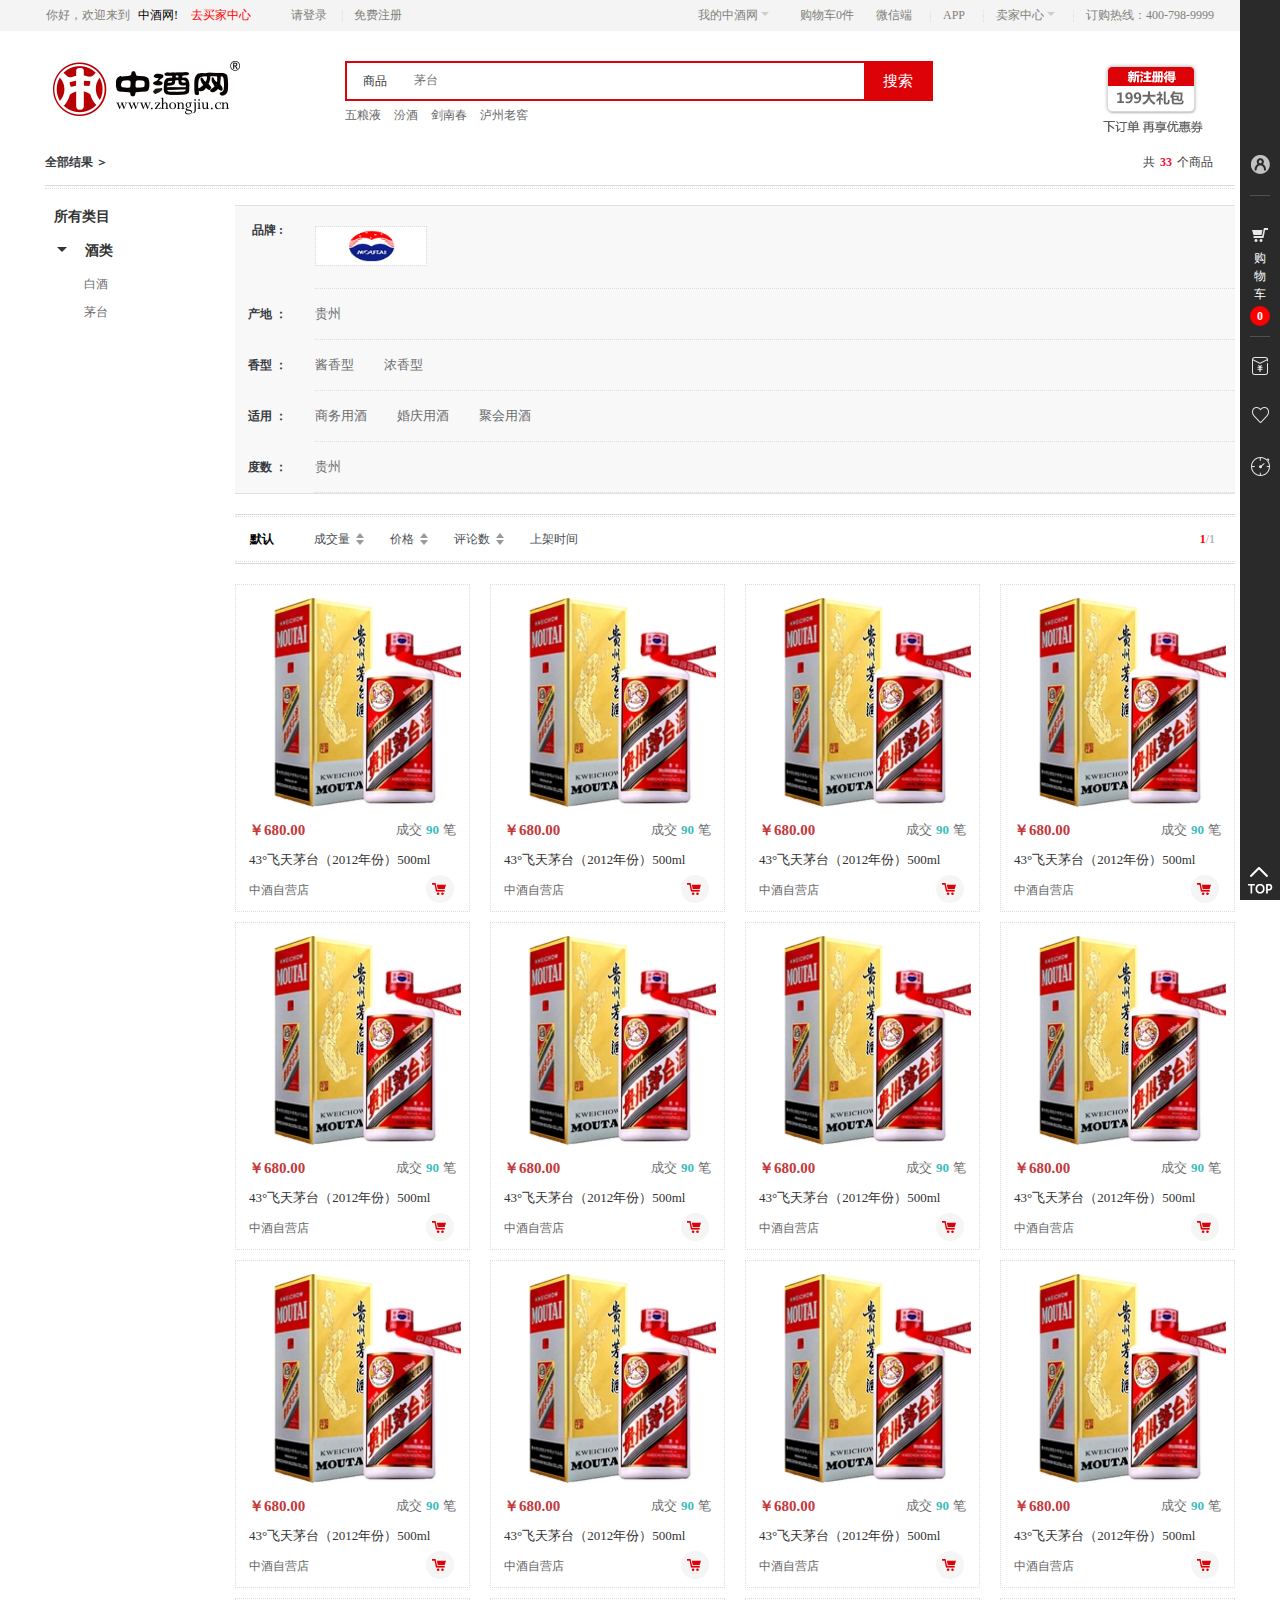
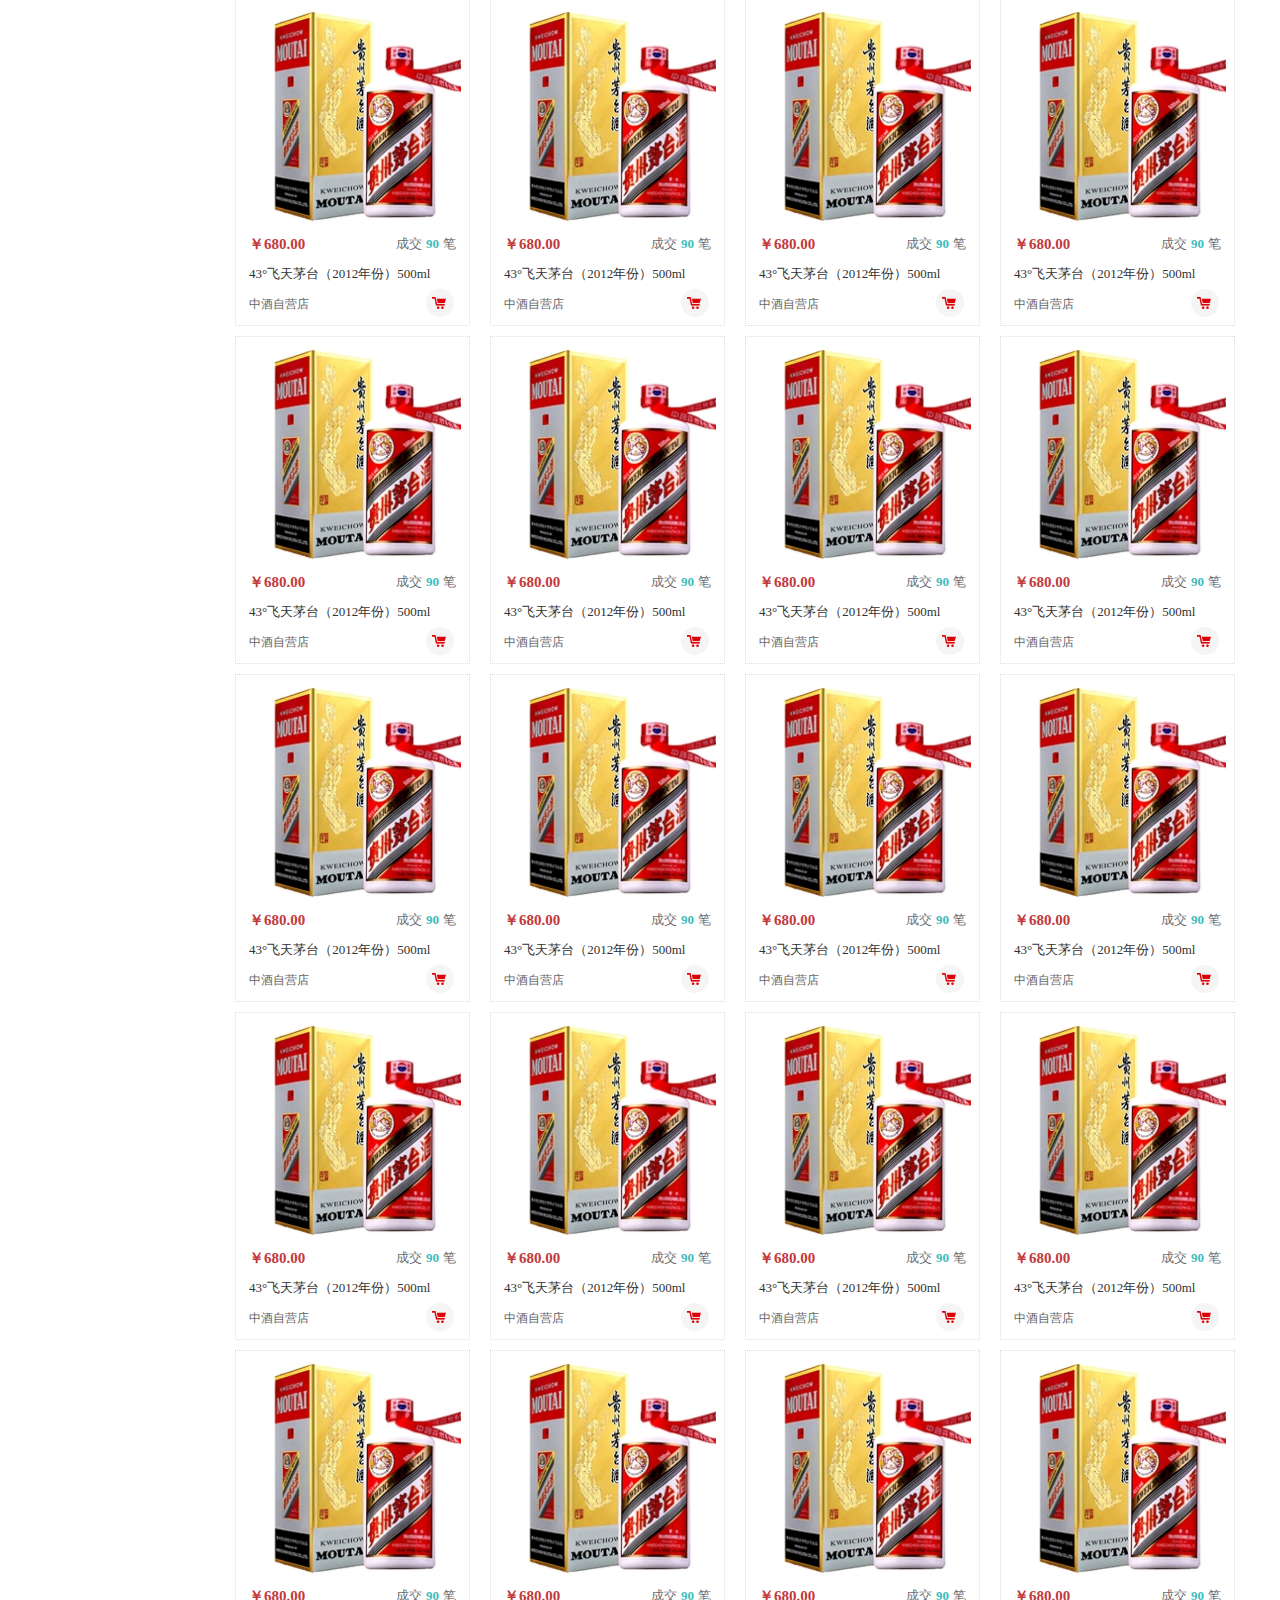
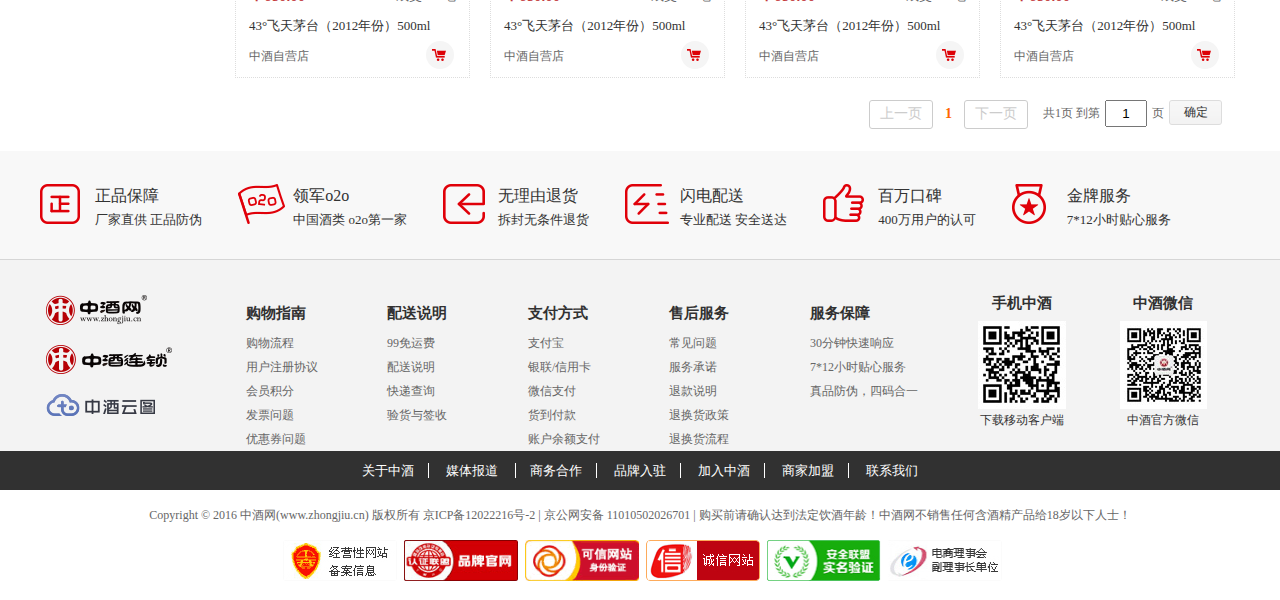
<file: list.html>
<!DOCTYPE html>
<html>

	<head>
		<meta charset="UTF-8">
		<title></title>
		<script src="js/jquery-1.12.4.js" type="text/javascript" charset="utf-8"></script>
		<script src="js/list.js" type="text/javascript" charset="utf-8"></script>
		<script src="js/doCookie.js" type="text/javascript" charset="utf-8"></script>
		<link rel="stylesheet" href="css/list.css" type="text/css" />
		<link rel="stylesheet" type="text/css" href="css/common.css" />
	</head>

	<body>
		<div class="tops"></div>
		<div class="headers"></div>
		<div class="contents">
			<div class="crumb c1">
				<p>全部结果 ＞</p>
				<span>共<b>33</b>个商品</span>
			</div>
			<div class="main c1">
				<div class="m-left">
					<dl>
						<dt><h3>所有类目</h3></dt>
						<dd>
							<h4><b></b>酒类</h4>
							<ul>
								<li>
									<a href="javascript:;">白酒</a>
								</li>
								<li>
									<a href="javascript:;">茅台</a>
								</li>
							</ul>
						</dd>
					</dl>
				</div>
				<div class="m-right">
					<div class="rc-top">
						<div class="attr">
							<dl class="c1">
								<dt>品牌 :</dt>
								<dd>
									<a href="javascript:;"><img src="images/attr01.jpg" /></a>
								</dd>
							</dl>
						</div>
						<div class="mc">
							<dl class="c1">
								<dt>产地 ：</dt>
								<dd>
									<a href="javascript:;">贵州</a>
								</dd>
							</dl>
							<dl class="c1">
								<dt>香型 ：</dt>
								<dd>
									<a href="javascript:;">酱香型</a>
									<a href="javascript:;">浓香型</a>
								</dd>
							</dl>
							<dl class="c1">
								<dt>适用 ：</dt>
								<dd>
									<a href="javascript:;">商务用酒</a>
									<a href="javascript:;">婚庆用酒</a>
									<a href="javascript:;">聚会用酒</a>
								</dd>
							</dl>
							<dl class="c1">
								<dt>度数 ：</dt>
								<dd>
									<a href="javascript:;">贵州</a>
								</dd>
							</dl>
						</div>
					</div>
					<div class="filter">
						<div class="fore">
							<dl>
								<dt><a href="javascript:;">默认</a></dt>
								<dd class="curr">
									<a href="javascript:;">成交量</a><i></i><b></b></dd>
								<dd class="curr">
									<a href="javascript:;">价格</a><i></i><b></b></dd>
								<dd class="curr">
									<a href="javascript:;">评论数</a><i></i><b></b></dd>
								<dd>
									<a href="javascript:;">上架时间</a>
								</dd>
							</dl>
							<div class="pagi">
								<i>1</i>/1
							</div>
						</div>
					</div>
					<div class="psearch">
						<ul class="c1">
							<li>
								<dl>
									<dt><a href="detail.html"><img src="images/lb01.jpg"/></a></dt>
									<dd class="price c1">
										<b>￥680.00</b>
										<span>成交<em>90</em>笔</span>
									</dd>
									<dd class="volume">
										<a href="javascript:;">43°飞天茅台（2012年份）500ml</a>
									</dd>
									<dd class="froms"><a href="javascript:;">中酒自营店</a><b><i></i></b></dd>
								</dl>
								<div class="scale">
									<a href="javascript:;"><img src="images/lb1-01.jpg" /></a>
									<a href="javascript:;"><img src="images/lb1-02.jpg" /></a>
								</div>
							</li>
							<li>
								<dl>
									<dt><a href="detail.html"><img src="images/lb01.jpg"/></a></dt>
									<dd class="price c1">
										<b>￥680.00</b>
										<span>成交<em>90</em>笔</span>
									</dd>
									<dd class="volume">
										<a href="javascript:;">43°飞天茅台（2012年份）500ml</a>
									</dd>
									<dd class="froms"><a href="javascript:;">中酒自营店</a><b><i></i></b></dd>
								</dl>
								<div class="scale">
									<a href="javascript:;"><img src="images/lb1-01.jpg" /></a>
									<a href="javascript:;"><img src="images/lb1-02.jpg" /></a>
								</div>
							</li>
							<li>
								<dl>
									<dt><a href="detail.html"><img src="images/lb01.jpg"/></a></dt>
									<dd class="price c1">
										<b>￥680.00</b>
										<span>成交<em>90</em>笔</span>
									</dd>
									<dd class="volume">
										<a href="javascript:;">43°飞天茅台（2012年份）500ml</a>
									</dd>
									<dd class="froms"><a href="javascript:;">中酒自营店</a><b><i></i></b></dd>
								</dl>
								<div class="scale">
									<a href="javascript:;"><img src="images/lb1-01.jpg" /></a>
									<a href="javascript:;"><img src="images/lb1-02.jpg" /></a>
								</div>
							</li>
							<li>
								<dl>
									<dt><a href="detail.html"><img src="images/lb01.jpg"/></a></dt>
									<dd class="price c1">
										<b>￥680.00</b>
										<span>成交<em>90</em>笔</span>
									</dd>
									<dd class="volume">
										<a href="javascript:;">43°飞天茅台（2012年份）500ml</a>
									</dd>
									<dd class="froms"><a href="javascript:;">中酒自营店</a><b><i></i></b></dd>
								</dl>
								<div class="scale">
									<a href="javascript:;"><img src="images/lb1-01.jpg" /></a>
									<a href="javascript:;"><img src="images/lb1-02.jpg" /></a>
								</div>
							</li>
							<li>
								<dl>
									<dt><a href="javascript:;"><img src="images/lb01.jpg"/></a></dt>
									<dd class="price c1">
										<b>￥680.00</b>
										<span>成交<em>90</em>笔</span>
									</dd>
									<dd class="volume">
										<a href="javascript:;">43°飞天茅台（2012年份）500ml</a>
									</dd>
									<dd class="froms"><a href="javascript:;">中酒自营店</a><b><i></i></b></dd>
								</dl>
								<div class="scale">
									<a href="javascript:;"><img src="images/lb1-01.jpg" /></a>
									<a href="javascript:;"><img src="images/lb1-02.jpg" /></a>
								</div>
							</li>
							<li>
								<dl>
									<dt><a href="javascript:;"><img src="images/lb01.jpg"/></a></dt>
									<dd class="price c1">
										<b>￥680.00</b>
										<span>成交<em>90</em>笔</span>
									</dd>
									<dd class="volume">
										<a href="javascript:;">43°飞天茅台（2012年份）500ml</a>
									</dd>
									<dd class="froms"><a href="javascript:;">中酒自营店</a><b><i></i></b></dd>
								</dl>
								<div class="scale">
									<a href="javascript:;"><img src="images/lb1-01.jpg" /></a>
									<a href="javascript:;"><img src="images/lb1-02.jpg" /></a>
								</div>
							</li>
							<li>
								<dl>
									<dt><a href="javascript:;"><img src="images/lb01.jpg"/></a></dt>
									<dd class="price c1">
										<b>￥680.00</b>
										<span>成交<em>90</em>笔</span>
									</dd>
									<dd class="volume">
										<a href="javascript:;">43°飞天茅台（2012年份）500ml</a>
									</dd>
									<dd class="froms"><a href="javascript:;">中酒自营店</a><b><i></i></b></dd>
								</dl>
								<div class="scale">
									<a href="javascript:;"><img src="images/lb1-01.jpg" /></a>
									<a href="javascript:;"><img src="images/lb1-02.jpg" /></a>
								</div>
							</li>
							<li>
								<dl>
									<dt><a href="javascript:;"><img src="images/lb01.jpg"/></a></dt>
									<dd class="price c1">
										<b>￥680.00</b>
										<span>成交<em>90</em>笔</span>
									</dd>
									<dd class="volume">
										<a href="javascript:;">43°飞天茅台（2012年份）500ml</a>
									</dd>
									<dd class="froms"><a href="javascript:;">中酒自营店</a><b><i></i></b></dd>
								</dl>
								<div class="scale">
									<a href="javascript:;"><img src="images/lb1-01.jpg" /></a>
									<a href="javascript:;"><img src="images/lb1-02.jpg" /></a>
								</div>
							</li>
							<li>
								<dl>
									<dt><a href="javascript:;"><img src="images/lb01.jpg"/></a></dt>
									<dd class="price c1">
										<b>￥680.00</b>
										<span>成交<em>90</em>笔</span>
									</dd>
									<dd class="volume">
										<a href="javascript:;">43°飞天茅台（2012年份）500ml</a>
									</dd>
									<dd class="froms"><a href="javascript:;">中酒自营店</a><b><i></i></b></dd>
								</dl>
								<div class="scale">
									<a href="javascript:;"><img src="images/lb1-01.jpg" /></a>
									<a href="javascript:;"><img src="images/lb1-02.jpg" /></a>
								</div>
							</li>
							<li>
								<dl>
									<dt><a href="javascript:;"><img src="images/lb01.jpg"/></a></dt>
									<dd class="price c1">
										<b>￥680.00</b>
										<span>成交<em>90</em>笔</span>
									</dd>
									<dd class="volume">
										<a href="javascript:;">43°飞天茅台（2012年份）500ml</a>
									</dd>
									<dd class="froms"><a href="javascript:;">中酒自营店</a><b><i></i></b></dd>
								</dl>
								<div class="scale">
									<a href="javascript:;"><img src="images/lb1-01.jpg" /></a>
									<a href="javascript:;"><img src="images/lb1-02.jpg" /></a>
								</div>
							</li>
							<li>
								<dl>
									<dt><a href="javascript:;"><img src="images/lb01.jpg"/></a></dt>
									<dd class="price c1">
										<b>￥680.00</b>
										<span>成交<em>90</em>笔</span>
									</dd>
									<dd class="volume">
										<a href="javascript:;">43°飞天茅台（2012年份）500ml</a>
									</dd>
									<dd class="froms"><a href="javascript:;">中酒自营店</a><b><i></i></b></dd>
								</dl>
								<div class="scale">
									<a href="javascript:;"><img src="images/lb1-01.jpg" /></a>
									<a href="javascript:;"><img src="images/lb1-02.jpg" /></a>
								</div>
							</li>
							<li>
								<dl>
									<dt><a href="javascript:;"><img src="images/lb01.jpg"/></a></dt>
									<dd class="price c1">
										<b>￥680.00</b>
										<span>成交<em>90</em>笔</span>
									</dd>
									<dd class="volume">
										<a href="javascript:;">43°飞天茅台（2012年份）500ml</a>
									</dd>
									<dd class="froms"><a href="javascript:;">中酒自营店</a><b><i></i></b></dd>
								</dl>
								<div class="scale">
									<a href="javascript:;"><img src="images/lb1-01.jpg" /></a>
									<a href="javascript:;"><img src="images/lb1-02.jpg" /></a>
								</div>
							</li>
							<li>
								<dl>
									<dt><a href="javascript:;"><img src="images/lb01.jpg"/></a></dt>
									<dd class="price c1">
										<b>￥680.00</b>
										<span>成交<em>90</em>笔</span>
									</dd>
									<dd class="volume">
										<a href="javascript:;">43°飞天茅台（2012年份）500ml</a>
									</dd>
									<dd class="froms"><a href="javascript:;">中酒自营店</a><b><i></i></b></dd>
								</dl>
								<div class="scale">
									<a href="javascript:;"><img src="images/lb1-01.jpg" /></a>
									<a href="javascript:;"><img src="images/lb1-02.jpg" /></a>
								</div>
							</li>
							<li>
								<dl>
									<dt><a href="javascript:;"><img src="images/lb01.jpg"/></a></dt>
									<dd class="price c1">
										<b>￥680.00</b>
										<span>成交<em>90</em>笔</span>
									</dd>
									<dd class="volume">
										<a href="javascript:;">43°飞天茅台（2012年份）500ml</a>
									</dd>
									<dd class="froms"><a href="javascript:;">中酒自营店</a><b><i></i></b></dd>
								</dl>
								<div class="scale">
									<a href="javascript:;"><img src="images/lb1-01.jpg" /></a>
									<a href="javascript:;"><img src="images/lb1-02.jpg" /></a>
								</div>
							</li>
							<li>
								<dl>
									<dt><a href="javascript:;"><img src="images/lb01.jpg"/></a></dt>
									<dd class="price c1">
										<b>￥680.00</b>
										<span>成交<em>90</em>笔</span>
									</dd>
									<dd class="volume">
										<a href="javascript:;">43°飞天茅台（2012年份）500ml</a>
									</dd>
									<dd class="froms"><a href="javascript:;">中酒自营店</a><b><i></i></b></dd>
								</dl>
								<div class="scale">
									<a href="javascript:;"><img src="images/lb1-01.jpg" /></a>
									<a href="javascript:;"><img src="images/lb1-02.jpg" /></a>
								</div>
							</li>
							<li>
								<dl>
									<dt><a href="javascript:;"><img src="images/lb01.jpg"/></a></dt>
									<dd class="price c1">
										<b>￥680.00</b>
										<span>成交<em>90</em>笔</span>
									</dd>
									<dd class="volume">
										<a href="javascript:;">43°飞天茅台（2012年份）500ml</a>
									</dd>
									<dd class="froms"><a href="javascript:;">中酒自营店</a><b><i></i></b></dd>
								</dl>
								<div class="scale">
									<a href="javascript:;"><img src="images/lb1-01.jpg" /></a>
									<a href="javascript:;"><img src="images/lb1-02.jpg" /></a>
								</div>
							</li>
							<li>
								<dl>
									<dt><a href="javascript:;"><img src="images/lb01.jpg"/></a></dt>
									<dd class="price c1">
										<b>￥680.00</b>
										<span>成交<em>90</em>笔</span>
									</dd>
									<dd class="volume">
										<a href="javascript:;">43°飞天茅台（2012年份）500ml</a>
									</dd>
									<dd class="froms"><a href="javascript:;">中酒自营店</a><b><i></i></b></dd>
								</dl>
								<div class="scale">
									<a href="javascript:;"><img src="images/lb1-01.jpg" /></a>
									<a href="javascript:;"><img src="images/lb1-02.jpg" /></a>
								</div>
							</li>
							<li>
								<dl>
									<dt><a href="javascript:;"><img src="images/lb01.jpg"/></a></dt>
									<dd class="price c1">
										<b>￥680.00</b>
										<span>成交<em>90</em>笔</span>
									</dd>
									<dd class="volume">
										<a href="javascript:;">43°飞天茅台（2012年份）500ml</a>
									</dd>
									<dd class="froms"><a href="javascript:;">中酒自营店</a><b><i></i></b></dd>
								</dl>
								<div class="scale">
									<a href="javascript:;"><img src="images/lb1-01.jpg" /></a>
									<a href="javascript:;"><img src="images/lb1-02.jpg" /></a>
								</div>
							</li>
							<li>
								<dl>
									<dt><a href="javascript:;"><img src="images/lb01.jpg"/></a></dt>
									<dd class="price c1">
										<b>￥680.00</b>
										<span>成交<em>90</em>笔</span>
									</dd>
									<dd class="volume">
										<a href="javascript:;">43°飞天茅台（2012年份）500ml</a>
									</dd>
									<dd class="froms"><a href="javascript:;">中酒自营店</a><b><i></i></b></dd>
								</dl>
								<div class="scale">
									<a href="javascript:;"><img src="images/lb1-01.jpg" /></a>
									<a href="javascript:;"><img src="images/lb1-02.jpg" /></a>
								</div>
							</li>
							<li>
								<dl>
									<dt><a href="javascript:;"><img src="images/lb01.jpg"/></a></dt>
									<dd class="price c1">
										<b>￥680.00</b>
										<span>成交<em>90</em>笔</span>
									</dd>
									<dd class="volume">
										<a href="javascript:;">43°飞天茅台（2012年份）500ml</a>
									</dd>
									<dd class="froms"><a href="javascript:;">中酒自营店</a><b><i></i></b></dd>
								</dl>
								<div class="scale">
									<a href="javascript:;"><img src="images/lb1-01.jpg" /></a>
									<a href="javascript:;"><img src="images/lb1-02.jpg" /></a>
								</div>
							</li>
							<li>
								<dl>
									<dt><a href="javascript:;"><img src="images/lb01.jpg"/></a></dt>
									<dd class="price c1">
										<b>￥680.00</b>
										<span>成交<em>90</em>笔</span>
									</dd>
									<dd class="volume">
										<a href="javascript:;">43°飞天茅台（2012年份）500ml</a>
									</dd>
									<dd class="froms"><a href="javascript:;">中酒自营店</a><b><i></i></b></dd>
								</dl>
								<div class="scale">
									<a href="javascript:;"><img src="images/lb1-01.jpg" /></a>
									<a href="javascript:;"><img src="images/lb1-02.jpg" /></a>
								</div>
							</li>
							<li>
								<dl>
									<dt><a href="javascript:;"><img src="images/lb01.jpg"/></a></dt>
									<dd class="price c1">
										<b>￥680.00</b>
										<span>成交<em>90</em>笔</span>
									</dd>
									<dd class="volume">
										<a href="javascript:;">43°飞天茅台（2012年份）500ml</a>
									</dd>
									<dd class="froms"><a href="javascript:;">中酒自营店</a><b><i></i></b></dd>
								</dl>
								<div class="scale">
									<a href="javascript:;"><img src="images/lb1-01.jpg" /></a>
									<a href="javascript:;"><img src="images/lb1-02.jpg" /></a>
								</div>
							</li>
							<li>
								<dl>
									<dt><a href="javascript:;"><img src="images/lb01.jpg"/></a></dt>
									<dd class="price c1">
										<b>￥680.00</b>
										<span>成交<em>90</em>笔</span>
									</dd>
									<dd class="volume">
										<a href="javascript:;">43°飞天茅台（2012年份）500ml</a>
									</dd>
									<dd class="froms"><a href="javascript:;">中酒自营店</a><b><i></i></b></dd>
								</dl>
								<div class="scale">
									<a href="javascript:;"><img src="images/lb1-01.jpg" /></a>
									<a href="javascript:;"><img src="images/lb1-02.jpg" /></a>
								</div>
							</li>
							<li>
								<dl>
									<dt><a href="javascript:;"><img src="images/lb01.jpg"/></a></dt>
									<dd class="price c1">
										<b>￥680.00</b>
										<span>成交<em>90</em>笔</span>
									</dd>
									<dd class="volume">
										<a href="javascript:;">43°飞天茅台（2012年份）500ml</a>
									</dd>
									<dd class="froms"><a href="javascript:;">中酒自营店</a><b><i></i></b></dd>
								</dl>
								<div class="scale">
									<a href="javascript:;"><img src="images/lb1-01.jpg" /></a>
									<a href="javascript:;"><img src="images/lb1-02.jpg" /></a>
								</div>
							</li>
							<li>
								<dl>
									<dt><a href="javascript:;"><img src="images/lb01.jpg"/></a></dt>
									<dd class="price c1">
										<b>￥680.00</b>
										<span>成交<em>90</em>笔</span>
									</dd>
									<dd class="volume">
										<a href="javascript:;">43°飞天茅台（2012年份）500ml</a>
									</dd>
									<dd class="froms"><a href="javascript:;">中酒自营店</a><b><i></i></b></dd>
								</dl>
								<div class="scale">
									<a href="javascript:;"><img src="images/lb1-01.jpg" /></a>
									<a href="javascript:;"><img src="images/lb1-02.jpg" /></a>
								</div>
							</li>
							<li>
								<dl>
									<dt><a href="javascript:;"><img src="images/lb01.jpg"/></a></dt>
									<dd class="price c1">
										<b>￥680.00</b>
										<span>成交<em>90</em>笔</span>
									</dd>
									<dd class="volume">
										<a href="javascript:;">43°飞天茅台（2012年份）500ml</a>
									</dd>
									<dd class="froms"><a href="javascript:;">中酒自营店</a><b><i></i></b></dd>
								</dl>
								<div class="scale">
									<a href="javascript:;"><img src="images/lb1-01.jpg" /></a>
									<a href="javascript:;"><img src="images/lb1-02.jpg" /></a>
								</div>
							</li>
							<li>
								<dl>
									<dt><a href="javascript:;"><img src="images/lb01.jpg"/></a></dt>
									<dd class="price c1">
										<b>￥680.00</b>
										<span>成交<em>90</em>笔</span>
									</dd>
									<dd class="volume">
										<a href="javascript:;">43°飞天茅台（2012年份）500ml</a>
									</dd>
									<dd class="froms"><a href="javascript:;">中酒自营店</a><b><i></i></b></dd>
								</dl>
								<div class="scale">
									<a href="javascript:;"><img src="images/lb1-01.jpg" /></a>
									<a href="javascript:;"><img src="images/lb1-02.jpg" /></a>
								</div>
							</li>
							<li>
								<dl>
									<dt><a href="javascript:;"><img src="images/lb01.jpg"/></a></dt>
									<dd class="price c1">
										<b>￥680.00</b>
										<span>成交<em>90</em>笔</span>
									</dd>
									<dd class="volume">
										<a href="javascript:;">43°飞天茅台（2012年份）500ml</a>
									</dd>
									<dd class="froms"><a href="javascript:;">中酒自营店</a><b><i></i></b></dd>
								</dl>
								<div class="scale">
									<a href="javascript:;"><img src="images/lb1-01.jpg" /></a>
									<a href="javascript:;"><img src="images/lb1-02.jpg" /></a>
								</div>
							</li>
							<li>
								<dl>
									<dt><a href="javascript:;"><img src="images/lb01.jpg"/></a></dt>
									<dd class="price c1">
										<b>￥680.00</b>
										<span>成交<em>90</em>笔</span>
									</dd>
									<dd class="volume">
										<a href="javascript:;">43°飞天茅台（2012年份）500ml</a>
									</dd>
									<dd class="froms"><a href="javascript:;">中酒自营店</a><b><i></i></b></dd>
								</dl>
								<div class="scale">
									<a href="javascript:;"><img src="images/lb1-01.jpg" /></a>
									<a href="javascript:;"><img src="images/lb1-02.jpg" /></a>
								</div>
							</li>
							<li>
								<dl>
									<dt><a href="javascript:;"><img src="images/lb01.jpg"/></a></dt>
									<dd class="price c1">
										<b>￥680.00</b>
										<span>成交<em>90</em>笔</span>
									</dd>
									<dd class="volume">
										<a href="javascript:;">43°飞天茅台（2012年份）500ml</a>
									</dd>
									<dd class="froms"><a href="javascript:;">中酒自营店</a><b><i></i></b></dd>
								</dl>
								<div class="scale">
									<a href="javascript:;"><img src="images/lb1-01.jpg" /></a>
									<a href="javascript:;"><img src="images/lb1-02.jpg" /></a>
								</div>
							</li>
							<li>
								<dl>
									<dt><a href="javascript:;"><img src="images/lb01.jpg"/></a></dt>
									<dd class="price c1">
										<b>￥680.00</b>
										<span>成交<em>90</em>笔</span>
									</dd>
									<dd class="volume">
										<a href="javascript:;">43°飞天茅台（2012年份）500ml</a>
									</dd>
									<dd class="froms"><a href="javascript:;">中酒自营店</a><b><i></i></b></dd>
								</dl>
								<div class="scale">
									<a href="javascript:;"><img src="images/lb1-01.jpg" /></a>
									<a href="javascript:;"><img src="images/lb1-02.jpg" /></a>
								</div>
							</li>
							<li>
								<dl>
									<dt><a href="javascript:;"><img src="images/lb01.jpg"/></a></dt>
									<dd class="price c1">
										<b>￥680.00</b>
										<span>成交<em>90</em>笔</span>
									</dd>
									<dd class="volume">
										<a href="javascript:;">43°飞天茅台（2012年份）500ml</a>
									</dd>
									<dd class="froms"><a href="javascript:;">中酒自营店</a><b><i></i></b></dd>
								</dl>
								<div class="scale">
									<a href="javascript:;"><img src="images/lb1-01.jpg" /></a>
									<a href="javascript:;"><img src="images/lb1-02.jpg" /></a>
								</div>
							</li>
						</ul>
					</div>
					<div class="bottom-pager c1">
						<div class="pager">
							<a class="prev-disabled" href="javascript:;">上一页</a>
							<a class="current" href="javascript:;">1</a>
							<a class="next-disabled" href="javascript:;">下一页</a>
							<span>
						<em>共</em>
						<em class="page-count">1</em>
						<em>页       到第</em>
						<input class="jumpto" type="text"  value="1" />
						<em>页</em>
						<a href="javascript:;" class="btn">确定</a>
					</span>
						</div>
					</div>
				</div>
			</div>
		</div>
		<div class="footers"></div>
		<div class="right-slides"></div>
	</body>

</html>
</file>
<file: css/style.css>
.banner{width: 100%;height: 491px;}
.banner-center{width: 100%;height: 491px;position: relative;}
.banner-pic{width: 100%;height: 491px;position: relative;}
.banner-pic a{display: block;width: 100%;height: 491px;position: absolute;opacity: 0;}
.banner-pic .active{opacity: 1;}
.banner-pic a img{width: 100%;height: 491px;}
.banner-center .slide-control{position: absolute;left:50%;bottom: 15px;}
.slide-control span{display:inline-block;width: 12px;height: 12px;margin: 0 5px;border-radius: 100%;background: #fff;font-size: 0;}
.slide-control .cur{background:transparent;border: 3px solid #fff;}
.small-banner{position: absolute;right: 50%;top:0;margin-right: -593px;}
.small-banner .active:after{content: "";height: 4px;display: block;}
.small-banner a img{transition:transform 0.2s;}      
.small-banner a:hover img{transform: translateX(-5px);opacity: 1; }        
.small-banner img{opacity: 0.9;height: 243px;}
/*banner.......................................*/
.content{width: 1188px;margin: 0 auto;}
.live-show ul li{float: left;margin-top: 20px;}
/*live-show......................................*/
.limited-buy{margin-top: 48px;}
.limited-buy h2{text-align: center;height: 72px;}
.limited-buy h2 img{display: inline-block;}
.limited-buy ul li{float: left;margin-right: 7px;}
.limited-buy ul li:last-child{margin-right: 0;}
.limited-buy ul li img{width:232px ;height: 232px;}
.limited-buy li span{display: block;padding-top: 14px;font-size: 12px;color: #303030;line-height: 14px;}
.limited-buy li span b{color: #f00;padding-left: 8px;font-size: 18px;}
.limited-buy li .buy-it-now{display: block;height: 22px;width: 228px;border: 1px solid #ff2a3e;
color:#ff2a3e ;line-height: 22px;text-align: center;margin-top: 20px;position: relative;}
.limited-buy li .buy-it-now:hover{color: #fff;}
.limited-buy li .buy-it-now b{content:'';display: block; width:6px;height: 100%;background: #f00;position: absolute;top: 0;left: 0;z-index: -1;}
.content_recont{overflow: hidden;margin-bottom: 30px;}
.content_recont h3{line-height: 38px;font-size: 18px;padding-left: 10px;color: #3d4048;margin: 15px 0 0 0;}
.content_recont ul{width: 1206px;}
.content_recont ul li{float: left;height: 220px;margin: 10px 10px 0 0;}
.content_recont ul li:hover a img{transform: translateX(-3px);}
.content_recont ul li a img{transition:transform 0.2s;}
.floor{margin-bottom: 30px;}
.floor-hd{height: 32px;border-bottom: 1px solid #c9c9c9;margin-bottom: 4px;}
.floor-hd h3{line-height: 18px;font-size: 16px;padding-left: 12px;border-left:4px solid #f00;float: left;}
.floor-hd ul{float: right;margin-right: 20px;line-height: 32px;font-size:16px ;}
.floor-hd ul li{float: left;padding-left: 50px;}
.floor-hd ul li a{color: #2c2c2c;}
.floor-hd ul .active a{color:#e3393c;}
.floor-bd{overflow: hidden;}
.floor-bd .floor-content1{width: 1200px;}
.floor-bd .floor-content1 .content-left{float: left;width: 230px;height: 450px;position: relative;}
.content-left .cata-flo{position: absolute;bottom: 185px ;left: 0;width: 230px;height: 124px;}
.cata-flo ul{width: 186px;margin: 26px auto;overflow: hidden;}
.cata-flo ul span{float: left;width: 90px;line-height: 24px;}
.cata-flo ul span a{color: #292929;}
.content-left .brand-A{position: absolute;bottom: 0;left: 0;width: 230px;height: 171px;}
.content-left .brand-A ul{width:186px;height:142px; margin: 0 auto;}
.content-left .brand-A ul li{float: left;width: 90px; margin-bottom: 6px;}
.floor-bd .floor-content1 .content-right{width: 960px;height: 450px;float: right;position: relative;}
.content-right .rigth-img{position: absolute;}
.content-right .rigth-img li{float: left;margin:0 10px 10px 0;}
.content-right .rigth-tab{display:none;position: absolute;}
.content-right .rigth-tab li{width: 160px;height: 205px;padding: 10px 15px;border-bottom: 1px solid #f3f3f3;border-right: 1px solid #f3f3f3;float: left;}
.content-right .rigth-tab li img{width: 160px;height: 160px;}
.floor-bd .floor-content2{width: 1205px;}
.floor-bd .floor-content2 ul li{float: left;margin:10px 10px 0 0;}
/*floors.............................*/
.brandshop h3{padding-bottom: 15px;font-size: 18px;layout-grid-char: 18px;color: #3d4048;font-weight: normal;}
.BD-content{height: 380px;width: 1188px;}
.BD-content .BD-left{float: left;}
.BD-content .BD-mid{width: 550px;height: 305px;float: left;padding: 20px 38px;position: relative;border-top: 2px solid #f3f3f3;border-bottom: 2px solid #f3f3f3;}
.BD-mid .BD-wrap{overflow: hidden;position: relative;}
.BD-mid .list{width: 1100px;}
.BD-mid .list ul{float: left;width: 550px;}
.BD-mid .list ul li{float: left;width: 110px;height: 110px;}
.BD-mid .list ul li a{display: block;width:110px ;height: 62px;margin-top: 20px;background: url(../images/brand_03.png) no-repeat right center;}
.BD-mid .list ul li:nth-child(5n) a{background: none;}
.BD-mid .list ul li a img{margin: 6px auto;}
.BD-mid .bd-prev{width: 26px;height: 38px;background: url(../images/prev.png) no-repeat -4px 0;position: absolute;top: 50%;left: 7px;margin-top: -13px;}
.BD-mid .bd-next{width: 26px;height: 38px;background: url(../images/prev.png) no-repeat -4px -40px;position: absolute;top: 50%;right: 7px;margin-top: -13px}
.BD-content .BD-right{float: left;}
/*content.....................*/
.ensure{width: 100%;height: 108px;background: #f8f8f8;border-bottom: 1px solid #d6d6d6;}
.ensure .wrap1190{width: 1200px;margin: 0 auto;padding-top: 33px;}
.ensure .wrap1190 dl{float: left;padding-right: 36px;}
.ensure .wrap1190 dt{width: 55px;height: 40px;float: left;}
.zhengpin{background: url(../images/icon.png) no-repeat 0 -37px;}
.lingjun{background: url(../images/icon.png) no-repeat -57px -37px;}
.tuihuo{background: url(../images/icon.png) no-repeat -125px -37px;}
.peisong{background: url(../images/icon.png) no-repeat -181px -37px;}
.koubei{background: url(../images/icon.png) no-repeat -241px -37px;}
.fuwu{background: url(../images/icon.png) no-repeat -301px -37px;}

.floor-nav{position: fixed;top: 50%;left: 20px;width: 37px;display: none;}
.floor-nav a{width: 19px;height: 30px;line-height: 30px;text-align: center;display: block;margin: 0 auto;border-bottom: 1px dotted #c9c9c9;color: #625352;cursor: pointer;}
.floor-nav a em{font-style: normal;font-size: 14px;}
.floor-nav a span{display: none;}
.floor-nav li:hover{background: #e3393c;}
.floor-nav li:hover a{width: 28px;}
.floor-nav li:hover span{display: block;color: #fff;}
.floor-nav li:hover em{display: none;}
</file>
<file: css/common.css>
body,div,ul,li,dl,dt,dd,form,input,i,em,h1,h2,h3,h4,h5,p,img{margin: 0;padding: 0;}
img{display: block;border: 0;}
body{font-size: 12px;color: #333;font-family: "微软雅黑" "宋体" ;line-height: 1.5;}
input{outline: 0 none;}
li{list-style: none;}
a{text-decoration: none;}
.c1:after{content: ".";height: 0;display: block;overflow: hidden;visibility: hidden;clear: both;}

.top{width: 100%;height: 31px;background:#f5f4f4; }
.warp{width: 1188px;height: 31px;line-height: 31px;margin: 0 auto;}
.warp .top-link{float: left;color: #7f7f7a;}
.top-link em{color: #000;padding-left: 5px;font-style: normal;}
.top-link a{color: #f00;padding-left: 10px;}
.login-regin{margin-left: 40px;float: left;color: #7f7f7a;}
.login-regin li{float: left;}
.login-regin li a{color: #7f7f7a;}
.l-line:after{content: "|"; padding: 0 11px;color: #ddd;}
.quick-list{float: right;}
.quick-list li{float: left;padding: 0 11px;position: relative;}
.dropdown ul{position: absolute;width: 89px;left: -2px;padding-left: 11px;background: #fff;display: none;}
.dropdown .erweima{width: 112px;padding: 10px;}
.dropdown ul li{display: block;float: none;padding: 0;line-height: 25px;}
.dropdown:hover{background: #fff;}
.dropdown:hover a em{transform: rotate(180deg);}
.quick-list .dropdown:hover ul{display: block;border: 1px solid #ddd;}
.quick-list li a{color: #7f7f7a;}
.quick-list li a em{display:inline-block;margin:0 0 3px 3px;border-left: 4px solid transparent;border-right: 4px solid transparent;border-bottom: 0;border-top: 4px solid #cecece;-webkit-transition: -webkit-transform .2s}
.quick-list .dropdown{padding-right: 20px;}
.quick-list .service:before,.app-qrcode:before{content:"";width: 2px;height: 31px;position:absolute;left: -2px;top:7px;  background: url(../images/t-tu01.jpg) no-repeat 0 3px;}
/*top...............*/
.header{width: 100%;height: 120px;}
.search-bar{width: 1188px;height: 90px;margin: 0 auto;padding-top: 30px;}
.search-bar .search{float: left;margin-left: 105px;}
.search-form{height: 36px;border: 2px solid #dd0207;}
.search-form label{float: left;line-height:36px;width: 55px;text-align: center;}
.search-form .txt{line-height: 34px;width: 450px;padding-left: 12px;font-size: 12px;border: 0 none;float: left;}
.search-form .btn{width: 67px;font-size: 15px;line-height: 36px;color:#fff;text-align: center;background:#dd0207;border: 0 none;float: left;}
.search-hot{margin-top: 5px;}
.search-hot a{margin-right: 10px;color: #666;}
.search-bar .logo{float: left;}
.search-bar .head-ad{float: right;}
/*.header...............*/
.nav{width: 100%;height: 35px;position: relative;}
.nav-center{width: 1188px;height: 35px;margin: 0 auto;}
.nav-center .categorys{position: absolute;z-index: 1;}
.nav-center .categorys>ul>li{width: 184px;height: 81px;color: #fff;padding-left: 16px;background: #3d4851;}
.nav-center .categorys>ul>li:hover{background: #323b42;}
.nav-center .categorys .creatediv{width: 780px;position: absolute;display: none;left: 200px;top: 0;height: 490px;background:rgba(255,255,255,0.9);}
.creatediv .subitem{width: 540px;height: 490px;padding:15px 0 0 30px;background: #fff;}
.creatediv .subitem h4{border-bottom: 1px solid #313131;margin-right: 22px;color: #000;font-size: 14px;padding-bottom: 15px;}
.creatediv .subitem ul{padding: 15px 0;}
.creatediv .subitem ul li{width: 85px;line-height: 24px;font-size:14px ;float: left;}
.creatediv .subitem ul li a{color: #333;}
.nav-center .categorys h3{padding: 19px 0 12px;font-size: 14px;}
.nav-center .categorys span{display: block;}
.nav-center .categorys span a{margin-right: 10px;}
.nav-center .categorys a{color: #fff;}
.categorys .cate{width: 200px;height: 40px;background: #dd0207;line-height: 35px;}
.categorys .cate a{color: #fff;font-size: 16px;margin-left: 14px;padding-left: 31px;background: url(../images/nav-tu01.jpg) no-repeat 0 4px;}
.nav-list{height: 35px;padding-left:55px ;margin-left: 200px;}
.nav-list li{line-height: 35px;padding-right: 78px;float: left;}
.nav-list li a{color: #373a40;font-size:15px ;}
.nav-list .active a{color: red;}
/*nav......................................*/

.ensure{width: 100%;height: 108px;background: #f8f8f8;border-bottom: 1px solid #d6d6d6;}
.ensure .wrap1190{width: 1200px;margin: 0 auto;padding-top: 33px;}
.ensure .wrap1190 dl{float: left;padding-right: 36px;}
.ensure .wrap1190 dt{width: 55px;height: 40px;float: left;}
.zhengpin{background: url(../images/icon.png) no-repeat 0 -37px;}
.lingjun{background: url(../images/icon.png) no-repeat -57px -37px;}
.tuihuo{background: url(../images/icon.png) no-repeat -125px -37px;}
.peisong{background: url(../images/icon.png) no-repeat -181px -37px;}
.koubei{background: url(../images/icon.png) no-repeat -241px -37px;}
.fuwu{background: url(../images/icon.png) no-repeat -301px -37px;}
.ensure .wrap1190 dd{float: left;}
.ensure .wrap1190 dd h4{font-size: 16px;font-weight: normal;font-family: "微软雅黑";padding-bottom: 2px;}
.ensure .wrap1190 dd p{font-size: 13px;}
.fservice{width: 100%;height: 191px;background: #f3f3f3;}
.fservice .wrap1190{width: 1188px;margin: 0 auto;padding-top: 35px;}
.fservice .wrap1190 ul{float: left;}
.fservice .wrap1190 li{width: 200px;}
.fservice .wrap1190 li a{display: block;margin-bottom: 20px;}
.fservice .wrap1190 dl{float: left;width: 141px;}
.fservice .wrap1190 dt{font-size: 15px;line-height: 36px;font-weight: bold;color: #313131;}
.fservice .wrap1190 dd a{line-height: 24px;color:#666;}
.fservice .wrap1190 .weixin{margin-top: -10PX;}
.fservice .wrap1190 .weixin dt{text-align: center;}
.fservice .wrap1190 .weixin dd{text-align: center;padding-top: 90px;background: url(../images/mob.jpg) no-repeat center top;}
.fservice .wrap1190 .web{margin-top: -10PX;}
.fservice .wrap1190 .web dt{text-align: center;}
.fservice .wrap1190 .web dd{text-align: center;padding-top: 90px;background: url(../images/wx.jpg) no-repeat center top;}
.link{width: 100%;height: 39px;line-height: 39px;background: #313131;text-align:center}
.link a{padding: 0 14px;text-align: center;font-size: 13px;color: #fff;border-right: 1px solid #fff;}
.link a:last-child{border: 0;}
.copyright{width: 100%;height: 110px;text-align: center;}
.copyright p{width:100% ;line-height: 50px;color: #666;text-align: center;}
.copyright .beian{text-align: center;margin: 0 auto;}
.copyright .beian a{display: inline-block;width: 114px;height: 41px;margin-left: 4px;}
.copyright .beian a img{width: 100%;height: 100%;}

.slide-right{width: 40px;height: 100%;background: #2a2a2a;position: fixed;right: 0;bottom: 0;}
.slide-right .menu-top{position: absolute;top: 15%;}
.menu-top .user{width: 40px;height: 30px;padding-top: 10px;margin: 10px 0;cursor: pointer;position: relative;}
.user i{display: block;width: 19px;height: 19px;margin:auto;background: url(../images/right-icea.png) no-repeat -1403px -26px;}
.user span{display:none;opacity:0;right: 68px;top: 0;position: absolute;width: 90px;height: 40px;line-height: 40px;text-align: center;color: #fff;background: #494949;}
.menu-top s{width: 20px;margin-left: 10px;border-top:1px solid #505050 ;display: block;}
.menu-top .right-cart{;height: 98px;text-align: center;padding:32px 0 10px 0;}
.right-cart i{display: block;width: 16px;height: 14px;margin:auto;background: url(../images/right-icea.png) no-repeat -1429px 0;}
.right-cart p{color: #fff;padding: 0 14px;margin: 7px 0 2px 0;}
.right-cart a{color: #fff;}
.right-cart b{display: block; width: 20px;margin: 3px auto;height: 20px;line-height: 20px;border-radius: 100%;background: #f00;color: #fff;text-align: center;}
.menu-top .right-asset{width: 40px;height: 30px;padding-top: 10px;margin: 10px 0;cursor: pointer;position: relative;}
.right-asset i{display: block;width: 16px;height: 18px;margin:auto;background: url(../images/right-icea.png) no-repeat -1429px -26px;}
.right-asset span{display:none;opacity:0;right: 68px;top: 0;position: absolute;width: 90px;height: 40px;line-height: 40px;text-align: center;color: #fff;background: #494949;}
.menu-top .right-goods{width: 40px;height: 30px;padding-top: 10px;margin: 10px 0;cursor: pointer;position: relative;}
.right-goods i{display: block;width: 17px;height: 16px;margin:auto;background: url(../images/right-icea.png) no-repeat -1455px 0;}
.right-goods span{display:none;opacity:0;right: 68px;top: 0;position: absolute;width: 90px;height: 40px;line-height: 40px;text-align: center;color: #fff;background: #494949;}
.menu-top .right-history{width: 40px;height: 30px;padding-top: 10px;margin: 10px 0;cursor: pointer;position: relative;}
.right-history i{display: block;width: 19px;height: 19px;margin:auto;background: url(../images/right-icea.png) no-repeat -1455px -26px;}
.right-history span{display:none;opacity:0;right: 68px;top: 0;position: absolute;width: 90px;height: 40px;line-height: 40px;text-align: center;color: #fff;background: #494949;}
.menu-bot{position: absolute;bottom: 0;z-index: 100;}
.menu-bot li{width: 40px;height: 40px;cursor: pointer;position: relative;}
.menu-bot li i{display: block;width: 40px;height: 40px;background: url(../images/right.png) no-repeat 0 -280px;}
.menu-bot li span{display:none;opacity:0;right: 68px;top: 0;position: absolute;width: 90px;height: 40px;line-height: 40px;text-align: center;color: #fff;background: #494949;}
</file>
<file: css/denglu.css>
@charset "UTF-8";
body, div, ul, li, dl, dt, dd, form, input, i, em, h1, h2, h3, h4, h5, p, img { margin: 0; padding: 0; }

img { display: block; border: 0; }

body { font-size: 12px; color: #333; font-family: "微软雅黑" "宋体"; line-height: 1.5; }

input { outline: 0 none; }

li { list-style: none; }

a { text-decoration: none; }

.c1:after { content: "."; height: 0; display: block; overflow: hidden; visibility: hidden; clear: both; }

body { color: #545454; background: #f2f2f2; }

.w { width: 900px; margin: 0 auto; }
.w .logo { padding: 10px 0; }
.w .logo img { display: inline-block; }
.w .logo b { display: inline-block; line-height: 44px; font-size: 24px; text-align: center; vertical-align: top; font-weight: 100; border-left: 1px solid #ccc; margin-left: 15px; padding-left: 15px; margin-top: 5px; }

.w1 { width: 890px; height: 402px; border: 5px solid #e8e8e8; border-radius: 3px; margin: 55px auto 0; }
.w1 .mc { border: 1px solid #e1e1e1; height: 400px; background: #fff; }
.w1 .mc .entry-bg { width: 460px; height: 400px; float: left; }
.w1 .mc .entry-bg img { width: 460px; height: 400px; }
.w1 .mc .form { float: right; margin-top: 34px; margin-right: 55px; height: 354px; width: 321px; }
.w1 .mc .form .text-area { margin-bottom: 20px; height: 46px; width: 318px; border: 1px solid #b8c1c8; }
.w1 .mc .form .text-area .name-ico { float: left; margin: 15px 5px 0 15px; width: 16px; height: 16px; background: url(../images/login-inp-bg.png) no-repeat; }
.w1 .mc .form .text-area .txt { width: 279px; height: 36px; line-height: 24px; padding: 4px 0 4px 0; font-size: 14px; color: #4a4a4f; border: 0; float: left; }
.w1 .mc .form .fore2 .text-area { margin-bottom: 0; }
.w1 .mc .form .fore2 .text-area .name-ico { background: url(../images/login-inp-bg.png) no-repeat 0 -22px; }

.form .errors { width: 316px; padding: 2px 0 2px 3px; border: 1px solid #ffbdbf; color: #e6393d; background: #ffebec; line-height: 16px; margin: 10px 0; display: none; }
.form .fore3 { height: 37px; margin-top: 1px; width: 320px; line-height: 26px; }
.form .fore3 .mar { margin-right: 10px; float: left; color: #98999a; }
.form .fore3 .mar .checkbox { margin: 7px 12px 3px 0; float: left; }
.form .fore3 p { float: right; }
.form .fore3 p a { color: #98999a; }
.form .fore4 { height: 52px; line-height: 26px; width: 320px; }
.form .fore4 .btn-entry { background: #f6342f; border-radius: 3px; cursor: pointer; font-size: 18px; height: 46px; line-height: 43px; width: 320px; letter-spacing: 5px; border: 0; }
.form .coagent { line-height: 50px; margin-top: 60px; }
.form .coagent .ftx24 { color: #6a7c86; float: left; font-size: 13px; }
.form .coagent .ftx24 span { display: inline-block; height: 31px; width: 34px; margin-right: 15px; cursor: pointer; }
.form .coagent .free-regist { float: right; }
.form .coagent .free-regist a { color: #698fc2; }

.footer { width: 900px; margin: 30px auto 30px; }
.footer p { text-align: center; }

/*# sourceMappingURL=denglu.css.map */
</file>
<file: css/detail.css>
.main { width: 100%; background: #f5f5f5; margin-bottom: 20px; border-top: 1px solid #F00F34; }

.details { width: 1190px; margin: 0 auto; }

.catePath { height: 50px; background: #fff; }
.catePath ul { padding-top: 5px; height: 45px; padding-left: 20px; line-height: 40px; }
.catePath ul li { font-size: 14px; float: left; }
.catePath ul li a { color: #666; }
.catePath ul .hot { font-family: simsun; }
.catePath ul .hot a { color: #333; }

.product { height: 499px; padding-top: 5px; position: relative; padding-left: 425px; background: #fff; border-bottom: 1px solid #ddd; }
.product .preview { position: absolute; top: 10px; left: 20px; width: 352px; }
.product .preview .Warp { width: 350px; height: 350px; border: 1px solid #ccc; }
.product .preview .spec-list { padding-top: 20px; }
.product .preview .spec-list li { margin-right: 15px; border: 1px solid #ccc; float: left; }
.product .preview .attent-good a { color: #666; }
.product .preview .btn { padding-left: 10px; float: right; margin-top: 25px; }
.product .preview .btn span { float: left; line-height: 16px; }
.product .preview .btn a { display: block; float: left; margin-right: 6px; }
.product .preview .btn a .weibo { width: 16px; height: 16px; display: block; background: url(../images/weibo.png) no-repeat 0 0; }
.product .preview .btn a .kongjian { width: 16px; height: 16px; display: block; background: url(../images/kongjian.png) no-repeat -53px -34px; }

.preview .jqzoom { position: relative; }
.preview .jqzoom .Warp { position: relative; }
.preview .jqzoom .Warp .lens { width: 153px; height: 153px; background: url(../images/mask.png); position: absolute; left: 0; top: 0; }
.preview .jqzoom .large { overflow: hidden; width: 350px; height: 350px; position: absolute; left: 360px; top: 0; }

.prices { float: left; width: 490px; }
.prices .name h1 { font-size: 18px; font-weight: normal; color: #222222; }
.prices .name strong { display: block; color: #f00; font-size: 14px; font-weight: normal; }

.summary ul { padding-top: 8px; }
.summary ul .s-price { background: url(../images/price-info_bg.jpg) no-repeat; background-size: cover; height: 56px; line-height: 56px; }
.summary ul .s-price span { float: left; width: 50px; font-size: 16px; color: #666; text-align: right; }
.summary ul .s-price strong { color: #ee3e1b; font-size: 26px; line-height: 30px; margin-top: 13px; float: left; padding-right: 20px; border-right: 1px dotted #a49e9e; }
.summary ul .s-price strong b { padding: 0 10px; }
.summary ul .s-price em { margin: 0 20px; color: #737b9e; float: left; font-style: normal; font-size: 14px; }
.summary ul .sb { height: 45px; border-bottom: 1px dashed #cbcad0; padding-left: 20px; }
.summary ul .sb span { margin-top: 10px; border-right: 1px solid #a49e9e; padding: 0 30px; font-size: 14px; float: left; }
.summary ul .sb span a { color: #e3393c; margin-left: 10px; }
.summary ul .sb .sb-02 { padding-left: 40px; border-right: none; }
.summary ul .sb .sb-02 em { background: url(../images/newicon.png) no-repeat -109px -239px; display: inline-block; width: 75px; height: 14px; margin-left: 10px; vertical-align: top; margin-top: 3px; }
.summary ul li .T { width: 50px; letter-spacing: 3px; float: left; font-size: 14px; color: #666; font-style: normal; }
.summary ul .s-promotion { padding: 16px 0 8px 0; }
.summary ul .s-promotion b { background: url(../images/details-icon.png) no-repeat 0 -20px; width: 40px; height: 20px; color: #fff; line-height: 20px; margin-right: 25px; text-align: center; font-size: 12px; letter-spacing: 2px; float: left; }
.summary ul .s-promotion span { color: #2d2d2d; font-size: 14px; }
.summary ul .s-promotion span em { font-style: normal; color: #f00; }
.summary ul .s-service { padding: 8px 0; }
.summary ul .s-service b { float: left; font-size: 14px; color: #2d2d2d; font-weight: normal; }
.summary ul .s-service a { display: inline-block; line-height: 24px; border: 1px solid #e4e4e4; width: 35px; height: 24px; margin-left: 10px; text-align: center; }
.summary ul .s-service a span { display: inline-block; border-top: 7px solid #000; border-left: 5px solid transparent; border-right: 5px solid transparent; }
.summary ul .choose-amount { padding: 16px 0; border-top: 1px dashed #cbcad0; }
.summary ul .choose-amount i { line-height: 26px; }
.summary ul .choose-amount span { float: left; width: 106px; height: 26px; }
.summary ul .choose-amount span a { float: left; width: 30px; height: 24px; border: 1px solid #c2c3c4; text-align: center; line-height: 20px; font-size: 18px; }
.summary ul .choose-amount span input { width: 32px; height: 24px; line-height: 20px; border: 1px solid #ccc; margin: 0 4px; text-align: center; float: left; }
.summary ul .btns { padding: 8px 0; }
.summary ul .btns .btn-buy { width: 180px; height: 48px; float: left; margin-right: 50px; background: url(../images/btn-buy.jpg) no-repeat; }
.summary ul .btns .btn-append { position: relative; width: 185px; height: 48px; float: left; background: url(../images/btn-count.jpg) no-repeat; }
.summary ul .btns .btn-append .shops { width: 45px; height: 45px; background: red; position: absolute; }

.bar-pop { float: right; margin-right: 15px; width: 215px; }
.bar-pop .seller { border-top: 3px solid #ff4d50; padding: 13px 0 13px 70px; }
.bar-pop .seller img { width: 65px; height: 35px; }
.bar-pop .name { padding: 15px 30px 15px 10px; border-top: 1px solid #ccc8c8; border-bottom: 1px dashed #ccc8c8; }
.bar-pop .name span { float: left; background: #ff4d50; padding: 2px 10px; font-size: 14px; color: #fff; }
.bar-pop .name a { float: left; margin-left: 80px; font-size: 16px; color: #666; }
.bar-pop .name a:hover { color: #f00; }
.bar-pop dl { margin-top: 20px; border-top: 1px dashed #ccc8c8; padding-left: 10px; }
.bar-pop dl dt { font-size: 16px; color: #222; line-height: 30px; padding: 10px 0 0 0; }
.bar-pop dl dd { line-height: 26px; padding-top: 4px; }
.bar-pop dl dd img { display: inline-block; vertical-align: top; }

.introduce { width: 1190px; margin: 0 auto; }

.i-left { float: left; width: 250px; }

.sp-search { margin-bottom: 10px; border: 1px solid #cbcad0; }
.sp-search dt { border-bottom: 1px solid #cbcad0; line-height: 58px; font-size: 18px; padding-left: 13px; color: #222; }
.sp-search span { width: 70px; text-align: right; margin-right: 10px; display: inline-block; font-size: 16px; }
.sp-search .form-item1 { margin: 20px 0 15px 15px; }
.sp-search .form-item1 input { width: 130px; height: 32px; border: 1px solid #ccc; padding: 2px; }
.sp-search .form-item2 { margin: 0 0 15px 15px; }
.sp-search .form-item2 span { letter-spacing: 10px; margin-right: 10px; }
.sp-search .form-item2 em { display: inline-block; }
.sp-search .form-item2 em input { border: 1px solid #ccc; width: 50px; height: 30px; padding: 2px; }
.sp-search .form-item3 { margin-bottom: 20px; text-align: center; }
.sp-search .form-item3 a { display: inline-block; line-height: 36px; width: 60px; z-index: 16px; background: #e8e9eb; border: 1px solid #bdbec2; border-radius: 3px; color: #000; margin-left: 10px; }

.sp-category { margin-bottom: 10px; border: 1px solid #cbcad0; }
.sp-category h2 { padding-left: 13px; font-size: 18px; color: #222; font-weight: normal; line-height: 58px; background: #fafafa; }
.sp-category dl { font-size: 16px; }
.sp-category dl dt { border-top: 1px solid #cbcad0; border-bottom: 1px solid #cbcad0; height: 40px; background: #fafafa; }
.sp-category dl dt a { line-height: 40px; color: #222; }
.sp-category dl dt a em { vertical-align: top; margin: 12px 20px 0 20px; width: 16px; height: 16px; display: inline-block; background: url(../images/20130603A.png) no-repeat -37px 0; }
.sp-category dl dd { padding-left: 55px; line-height: 40px; padding-left: 55px; }
.sp-category dl dd a { color: #222; }
.sp-category dl dd a:hover { color: #f00; }

.i-right { float: right; width: 910px; }
.i-right .product-detail { padding-top: 2px; margin-bottom: 20px; }

.product-detail .float-navwrap { height: 58px; width: 910px; }
.product-detail .float-navwrap ul { width: 908px; height: 56px; background: #fff; border: 1px solid #ddd; position: relative; }
.product-detail .float-navwrap ul li { height: 56px; float: left; text-align: center; }
.product-detail .float-navwrap ul li a { display: block; padding: 0 26px; font-size: 16PX; color: #000; line-height: 55px; }
.product-detail .float-navwrap ul .active { border-left: 1px solid #ddd; border-right: 1px solid #ddd; }
.product-detail .float-navwrap ul .active a { position: relative; line-height: 45px; border-top: 4px solid #f00; }
.product-detail .float-navwrap ul .active b { display: block; position: absolute; border-top: 7px solid #f00; border-left: 7px solid transparent; border-right: 7px solid transparent; top: 0; left: 50%; margin-left: -7px; }

.product-img .pro-text { padding: 8px; border: solid #cbcac0; border-width: 0 1px 1px; margin-bottom: 10px; }
.product-img .pro-text li { float: left; width: 33%; text-overflow: ellipsis; overflow: hidden; white-space: nowrap; padding: 2px 0; font-size: 12px; color: #666; }
.product-img .pro-img li { text-align: center; }
.product-img .pro-img li img { display: inline-block; vertical-align: top; }

.comment { border-top: 2px solid #999; margin-top: 20px; margin-bottom: 20px; }
.comment h2 { font-size: 14px; font-weight: normal; line-height: 58px; border: 1px solid #cbcad0; padding: 0 12px; color: #222; }
.comment .mc { padding: 10px 0; border: 1px solid #ddd; border-top: 0; }
.comment .mc .rate { float: left; width: 190px; padding: 20px 0 0; text-align: center; }
.comment .mc .rate strong { font-weight: 100; font-size: 46px; line-height: 30px; color: #e3393c; }
.comment .mc .rate span { color: #999; }
.comment .mc .percent { float: left; width: 186px; height: 74px; padding: 8px 0; border-right: 1px solid #e4e4e4; }
.comment .mc .percent dl { padding: 2px 0; }
.comment .mc .percent dl dt { float: left; width: 70px; }
.comment .mc .percent dl dt span { color: #9c9a9c; }
.comment .mc .percent dl dd { float: left; width: 100px; height: 10px; margin-top: 6px; background: #efefef; }
.comment .mc .percent dl dd p { width: 100px; height: 10px; background: #e3393c; }

.comment-list { padding-top: 2px; margin-bottom: 20px; }
.comment-list ul { height: 40px; background: #f7f7f7; }
.comment-list ul li { float: left; text-align: center; }
.comment-list ul li a { height: 40px; line-height: 40px; font-size: 14px; padding: 0 30px; color: #000; }
.comment-list ul .active a { color: #f43a3e; }

.consult { margin-bottom: 20px; }
.consult .mt { height: 58px; border: 1px solid #cbcad0; border-left: 0; }
.consult .mt h3 { float: left; border-top: 4px solid #F43A3E; border-right: 2px solid #ddd; border-left: 2px solid #ddd; }
.consult .mt h3 a { line-height: 54px; color: #F43A3E; padding: 0 13px; }
.consult .mt span { float: right; margin-right: 10px; margin-top: 20px; }
.consult .mt span a { padding: 4px 10px; font-size: 12px; color: #fff; background: #E3393C; border-radius: 2px; }
.consult .prompt { padding: 10px 10px; border: 1px solid #ddd; border-top: 0; color: #9c9a9c; }
.consult .prompt strong { color: #9c9a9c; }

/*# sourceMappingURL=detail.css.map */
</file>
<file: css/gouwuche.css>
.w990 { width: 990px; margin: 0 auto; padding: 10px 0 20px; }
.w990 h1 { padding-top: 10px; float: left; }
.w990 ul { background: url("../images/step1.png") no-repeat; width: 481px; padding-top: 35px; height: 23px; float: right; }
.w990 ul li { width: 160px; height: 23px; float: left; text-align: center; color: #aaa; }
.w990 ul .step-1 { color: #62c92b; }

.cart { padding-bottom: 20px; margin: 0 auto; width: 990px; }
.cart h2 { width: 100px; height: 20px; margin-bottom: 15px; line-height: 20px; font-size: 20px; }

.cart-inner .message { display: none; }
.cart-inner .cart-list { border: 1px solid #ddd; border-top: 2px solid #b8cac8; }
.cart-inner .cart-list .cart-header { height: 35px; background: #eff2f5; }
.cart-inner .cart-list .cart-header li { width: 99px; height: 35px; border-right: 1px solid #f7f7f7; float: left; color: #666; line-height: 35px; text-align: center; }
.cart-inner .cart-list .cart-header .t-checkbox input { text-align: left; margin: 11px 5px 0 19px; float: left; }
.cart-inner .cart-list .cart-header .t-checkbox label { float: left; }
.cart-inner .cart-list .cart-header .t-goods { width: 520px; }
.cart-inner .cart-list .cart-header .t-price { text-align: right; width: 128px; }
.cart-inner .cart-list .cart-header .t-quantity { width: 135px; }

.cart-toobar { padding: 5px 10px; height: 44px; line-height: 44px; }
.cart-toobar span { display: inline-block; }
.cart-toobar span input { margin: 15px 5px 0 9px; float: left; }
.cart-toobar span a { float: left; color: #666; }

.product-item { display: none; background: #fdfdf7; border-top: 1px solid #ddd; padding: 15px 0; }
.product-item ul { height: 52px; }
.product-item ul li { float: left; }
.product-item ul .p-checkbox { width: 50px; height: 52px; line-height: 50px; text-align: center; }
.product-item ul .p-checkbox input { margin: 20px 0 0 19px; float: left; }
.product-item ul .p-goods { width: 570px; }
.product-item ul .p-goods .p-img { width: 50px; height: 50px; margin-right: 10px; border: 1px solid #ddd; float: left; background: #fff; }
.product-item ul .p-goods .p-img img { width: 50px; height: 50px; }
.product-item ul .p-goods .p-name { padding-right: 10px; line-height: 18px; }
.product-item ul .p-goods .p-name a { color: #666; }
.product-item ul .p-goods span { color: #999; }
.product-item ul .p-price { width: 130px; text-align: right; line-height: 52px; }
.product-item ul .p-price span { color: #e3393c; }
.product-item ul .p-quantity { line-height: 52px; width: 105px; text-align: center; padding-left: 30px; padding-top: 16px; height: 22px; }
.product-item ul .p-quantity a { width: 13px; height: 13px; margin-top: 3px; float: left; line-height: 13px; background: #fff; border: 1px solid #ccc; text-align: center; color: #333; }
.product-item ul .p-quantity input { float: left; border: 1px solid #ccc; width: 34px; height: 18px; padding-top: 2px; margin: 0 5px; text-align: center; background: #fff; }
.product-item ul .p-remove { line-height: 52px; text-align: center; width: 99px; }
.product-item ul .p-remove a { color: #666; }

.dibu { width: 988px; height: 49px; border: 1px solid #ddd; background: #eff2f5; margin-top: 2px; line-height: 49px; }
.dibu ul li { float: left; }
.dibu ul .t-checkbox { margin-right: 10px; }
.dibu ul .t-checkbox input { margin: 18px 5px 0 19px; float: left; }
.dibu ul .t-checkbox label { float: left; }
.dibu ul .delete { margin-right: 10px; }
.dibu ul .delete a { color: #666; }
.dibu ul .selectcount span { color: #e4393c; padding-right: 3px; }
.dibu ul .total { line-height: 30px; padding-left: 540px; color: #666; }
.dibu ul .cart-button { padding-left: 20px; }
.dibu ul .cart-button a { display: inline-block; width: 120px; height: 36px; font-size: 16px; color: #fff; border-radius: 4px; text-align: center; background: #ff4d50; line-height: 36px; }

/*# sourceMappingURL=gouwuche.css.map */
</file>
<file: css/list.css>
.contents{
	margin: 0 auto;
	width: 1190px;
}
.contents .crumb{
	line-height: 22px;
	padding-bottom: 12px;
	border-bottom: 1px solid #dbdbdb;
	color: #373a40;
}
.contents .crumb p{
	float: left;
	font-weight: bold;
	}
.contents .crumb span{
	float: right;
	padding-right: 22px;
}
.contents .crumb span b{
	color: #f00f34;
	padding: 0 5px;
}
.main{
	width: 1190px;
	margin: 2px auto;
	padding-top: 16px;
	border-top: 1px dotted #dbdbdb;
	
}
.main .m-left{
	float: left;
	width: 181px;
	padding-top: 5px;
	padding-left: 9px;
	margin-bottom: 10px;;
}
.m-left dt h3{
	margin-bottom: 20px;
	line-height: 14px;
	font-size: 14px;
	color: #333;
}
.m-left dd h4{
	line-height: 14px;
	margin-left: 3px;
	margin-bottom: 20px;
	font-size: 14px;
	cursor: pointer;
	
}
.m-left dd h4 b{
	display: inline-block;
	margin-bottom: 3px;
	margin-right: 18px;
	border-top: 5px solid #333;
	border-left: 5px solid transparent;
	border-right: 5px solid transparent;
	}
.m-left dd h4 .b1{
	margin-bottom: 0;
	border-top: 5px solid transparent;
	border-left: 5px solid #333;
	border-bottom: 5px solid transparent;
}	
	
.m-left dd ul{
	overflow: hidden;
}
.m-left dd ul li{
	height: 13px;
	line-height: 13px;
	padding-left: 30px;
	margin-bottom: 15px;
}
.m-left dd ul li a{
	color: #6b6c6e;
}
.m-right{
	float: right;
	width: 1000px;
	overflow: hidden;
	
}
.m-right .rc-top{
	border-top: 1px solid #e1e1e1;
	border-bottom: 1px solid #e1e1e1;
	background: #f8f8f8;
	margin-bottom: 20px;
}
.rc-top .attr dl{
	width: 1000px;
	padding-top: 10px;
}
.rc-top  dt{
	line-height: 28px;
	font-weight: bold;
	float: left;
	width: 65px;
	text-align: center;
	margin-right: 15px;
	color:#373a40;	
}
.rc-top .attr dd{
	padding-bottom: 12px;
	width: 835px;
	height: 60px;
	padding-right: 85px;
	border-bottom: 1px dotted #dcdcdc;
	overflow: hidden;
	float: right;
}
.rc-top .attr dd a{
	width: 110px;
	height: 38px;
	float: left;
	margin-top: 10px;
	margin-right: 8px;
	border: 1px dotted #dbdbdb;
}
.rc-top .attr dd a img{
	width: 100%;
	height: 100%;
}
.mc dl{
	width: 1000px;
}
.rc-top .mc dt{
	padding-top: 12px;
	line-height: 26px;
}
.mc dd{
	padding: 12px 0;
	padding-right: 85px;
	float: right;
	border-bottom: 1px dotted #dcdcdc;
	overflow: hidden;
	width: 835px;
	line-height: 26px;
}
.rc-top .mc dd a{
	float: left;
	margin-right: 30px;
	font-size: 13px;
	color: #6b6c6e;
}
.filter{
	height: 46px;
	border-top: 1px solid #dbdbdb;
	border-bottom: 1px solid #dbdbdb;
	padding: 1px 0;
	margin-bottom: 20px;
}
.filter .fore{
	height: 28px;
	overflow: hidden;
	padding: 8px 20px 8px 15px;
	border-top: 1px dotted #dbdbdb;
	border-bottom:  1px dotted #dbdbdb;
}
.fore dl{
	float: left;
	line-height: 28px;
}
.fore dt{
	float: left;
	padding-right:40px;
	font-weight: bold;
}
.fore dt a{
	color: #000004;
	
}
.fore dd{
	float: left;
}
.fore dd a{
	color: #494e52;;
	padding-right: 40px;
}
.fore dl .curr{
	position: relative;
}
.fore dl .curr i{
	border-bottom: 5px solid #999;
	border-left: 4px solid transparent;
	border-right: 4px solid transparent;
	position: absolute;
	top: 8px;
	right: 26px;
	cursor: pointer;
}
.fore dl .curr b{
	border-top: 5px solid #999;
	border-left: 4px solid transparent;
	border-right: 4px solid transparent;
	position: absolute;
	bottom: 8px;
	right: 26px;
	cursor: pointer;
}
.fore .pagi{
	float: right;
	line-height: 28px;
	color: #999;
}
.fore .pagi i{
	font-style: normal;
	font-weight: bold;
	color: #f00;
}
.psearch{
	width: 1020px;
	margin-bottom: 12px;
	position: relative;
	z-index: 1;
}
.psearch ul li{
	float: left;
	margin: 0 20px 10px 0;
	position: relative;
}
.psearch ul li dl{
	width: 219px;
	padding: 7px;
	height: 312px;
	border: 1px dotted #ddd;
}
.psearch ul li dt img{
	width: 218px;
	width: 218px;
}
.price{
	margin: 10px 0;
	line-height: 20px;
}
.price b{
	float: left;
	font-size: 15px;
	color: #c3393c;
	margin-left: 6px;
}
.price span{
	color: #6b6c6e;
	float: right;
	margin-right: 6px;
	font-size: 13px;
}
.price span em{
	font-style: normal;
	padding: 0 4px;
	color: #3cbcba;
	font-weight: bold;
	font-size: 13px;
}
.volume{
	font-size: 13px;
	line-height: 20px;
	overflow: hidden;
	white-space: nowrap;
	text-overflow: ellipsis;
	padding-left: 6px;
}
.volume a{
	color: #333;
}
.froms{
	line-height: 20px;
	margin: 10px 0 0 6px;
}
.froms b{
	height: 28px;
	width: 28px;
	border-radius: 50%;
	background: #f5f5f5;
	float: right;
	position: relative;
	right: 8px;
	top: -5px;
}
.froms b i{
	display: block;
	height: 12px;
	width: 14px;
	background: url(../images/right-icea.png) no-repeat -1377px -26px;
	position: absolute;
	top: 8px;
	left: 6px;
	
}
.froms a{
	color: #666;
}
.froms a:hover{
	color: #e3393c;
}

.scale{
	width: 226px;
	height: 50px;
	padding-top: 5px;
	padding-bottom: 15px;
	padding-left: 7px;
	
}
.scale a{
	float: left;
	margin-right: 11px;
}
.scale{
	position: absolute;
	display: none;
}
.psearch ul li:hover dl{
	height: 313px;
	border: 1px solid #c4354c;
	border-bottom: none;
}
.psearch ul li:hover .scale{
	border: 1px solid #c4354c;
	border-top: none;
	display: block;
	z-index: 999;
	background: #fff;
}
.bottom-pager{
	margin-bottom: 20px;
	overflow: hidden;
	position: relative;
	z-index: 0;
}
.pager{
	float: right;
}
.pager a, .pager span{
	float: left;
	margin-left: 2px;
}
.pager .prev-disabled,.pager .next-disabled{
	padding: 4px 10px 5px;
	border-radius: 3px;
	background: #fff;
	line-height: 18px;
	color: #ccc;
	border: 1px solid #ccc;
	font-size: 14px;
}
.pager .current{
	padding: 3px 10px;
	color: #f60;
	font-weight: bold;
	font-size: 14px;
	
}
.pager span{
	height: 26px;
	line-height: 26px;
	padding: 0 13px;
}
.pager span em{
	float: left;
	font-style: normal;
	color: #666;
}
.pager span .jumpto{
	float: left;
	width: 36px;
	height: 21px;
	padding: 1px;
	margin: 0 5px;
	text-align: center;
}
.pager span .btn{
	background:url(../images/btn.png) no-repeat -126px -52px;
	width: 53px;
	height: 25px;
	margin-left: 5px;
	line-height: 25px;
	text-align: center;
	color: #333;
}
</file>
